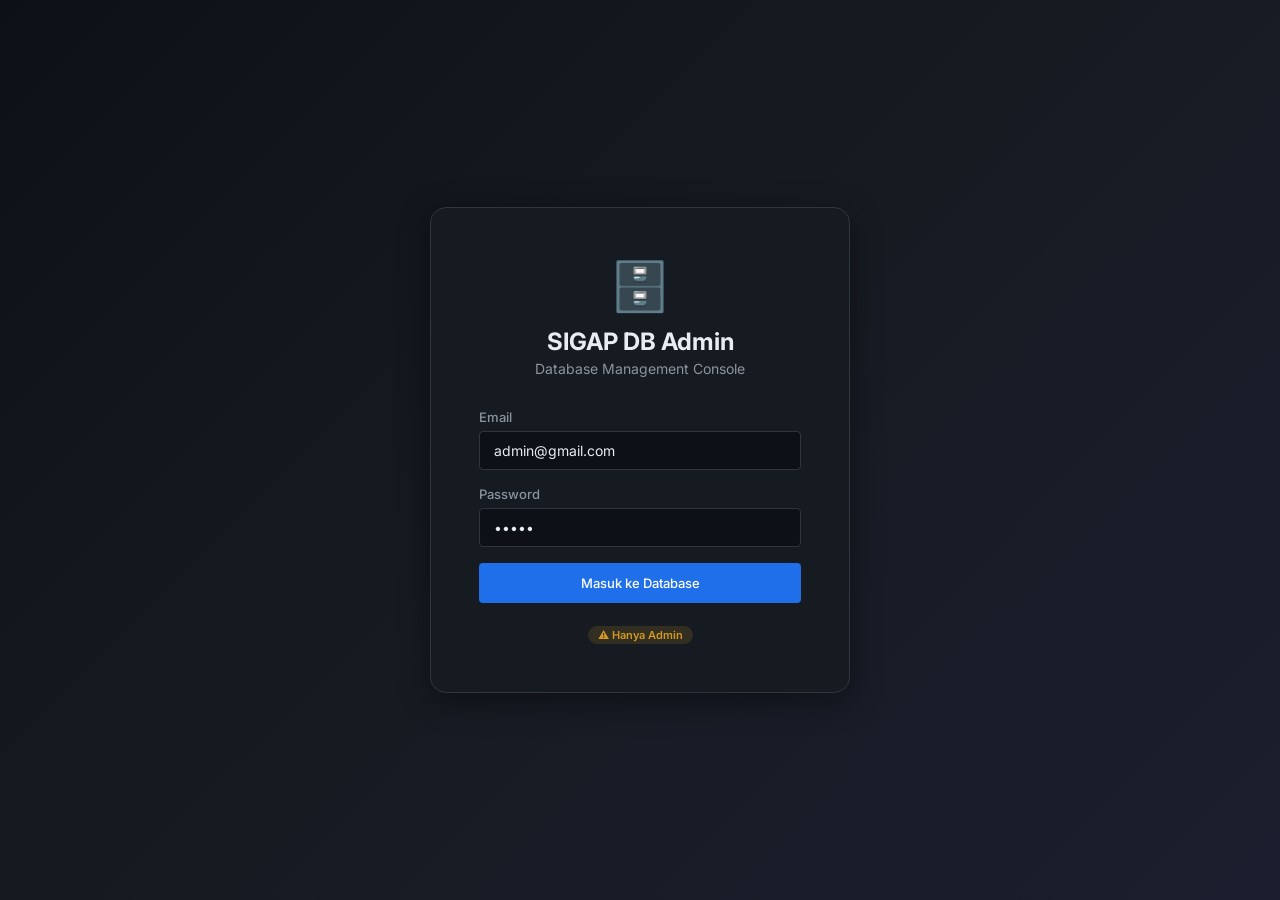
<file: db-admin/index.html>
<!DOCTYPE html>
<html lang="id">
<head>
    <meta charset="UTF-8">
    <meta name="viewport" content="width=device-width, initial-scale=1.0">
    <title>SIGAP — Database Manager</title>
    <link rel="preconnect" href="https://fonts.googleapis.com">
    <link href="https://fonts.googleapis.com/css2?family=JetBrains+Mono:wght@400;500;600&family=Inter:wght@300;400;500;600;700&display=swap" rel="stylesheet">
    <link rel="stylesheet" href="style.css">
</head>
<body>
    <!-- ═══════════ LOGIN SCREEN ═══════════ -->
    <div id="login-screen" class="login-screen">
        <div class="login-card">
            <div class="login-logo">
                <div class="logo-icon">🗄️</div>
                <h1>SIGAP DB Admin</h1>
                <p class="login-subtitle">Database Management Console</p>
            </div>
            <form id="login-form" autocomplete="off">
                <div class="form-group">
                    <label>Email</label>
                    <input type="email" id="login-email" value="admin@gmail.com" placeholder="admin@gmail.com" required>
                </div>
                <div class="form-group">
                    <label>Password</label>
                    <input type="password" id="login-password" value="admin" placeholder="••••••••" required>
                </div>
                <div id="login-error" class="login-error" style="display:none"></div>
                <button type="submit" class="btn btn-primary btn-full" id="login-btn">
                    <span>Masuk ke Database</span>
                </button>
            </form>
            <div class="login-footer">
                <span class="badge badge-warning">⚠️ Hanya Admin</span>
            </div>
        </div>
    </div>

    <!-- ═══════════ MAIN APP ═══════════ -->
    <div id="app" class="app" style="display:none">
        <!-- Top Bar -->
        <header class="topbar">
            <div class="topbar-left">
                <span class="topbar-logo">🗄️</span>
                <h1 class="topbar-title">SIGAP DB Admin</h1>
                <span class="badge badge-info" id="db-name">sigap.db</span>
            </div>
            <div class="topbar-right">
                <button class="btn btn-sm btn-ghost" onclick="App.refreshCurrentTable()">🔄 Refresh</button>
                <button class="btn btn-sm btn-ghost" onclick="App.openQueryEditor()">⚡ SQL Query</button>
                <span class="topbar-user" id="user-info"></span>
                <button class="btn btn-sm btn-danger" onclick="App.logout()">Keluar</button>
            </div>
        </header>

        <div class="main-layout">
            <!-- Sidebar: Table List -->
            <aside class="sidebar" id="sidebar">
                <div class="sidebar-header">
                    <h3>📋 Tabel</h3>
                    <button class="btn btn-xs btn-ghost" onclick="App.loadTables()" title="Refresh">🔄</button>
                </div>
                <div id="table-list" class="table-list">
                    <div class="loading-spinner">Memuat tabel...</div>
                </div>
            </aside>

            <!-- Main Content -->
            <main class="content" id="content">
                <div class="welcome-screen" id="welcome-screen">
                    <div class="welcome-icon">🗃️</div>
                    <h2>Selamat Datang di SIGAP Database Manager</h2>
                    <p>Pilih tabel di panel kiri untuk melihat dan mengelola data.</p>
                    <div class="feature-grid">
                        <div class="feature-card">
                            <span>📊</span>
                            <strong>Browse Data</strong>
                            <p>Lihat seluruh isi tabel</p>
                        </div>
                        <div class="feature-card">
                            <span>✏️</span>
                            <strong>Edit Data</strong>
                            <p>Ubah data baris per baris</p>
                        </div>
                        <div class="feature-card">
                            <span>➕</span>
                            <strong>Insert Data</strong>
                            <p>Tambah baris baru</p>
                        </div>
                        <div class="feature-card">
                            <span>⚡</span>
                            <strong>SQL Console</strong>
                            <p>Jalankan SELECT query</p>
                        </div>
                    </div>
                </div>

                <!-- Table View -->
                <div id="table-view" style="display:none">
                    <div class="table-toolbar">
                        <div class="toolbar-left">
                            <h2 id="table-title"></h2>
                            <span class="badge badge-info" id="row-count"></span>
                        </div>
                        <div class="toolbar-right">
                            <div class="search-box">
                                <input type="text" id="search-input" placeholder="Cari data..." oninput="App.debounceSearch()">
                                <span class="search-icon">🔍</span>
                            </div>
                            <button class="btn btn-sm btn-primary" onclick="App.openInsertModal()">➕ Tambah</button>
                            <button class="btn btn-sm btn-ghost" onclick="App.exportCSV()">📥 Export CSV</button>
                        </div>
                    </div>

                    <div class="table-container" id="table-container">
                        <div class="loading-spinner">Memuat data...</div>
                    </div>

                    <div class="pagination" id="pagination"></div>
                </div>

                <!-- SQL Query Editor -->
                <div id="sql-view" style="display:none">
                    <div class="sql-editor">
                        <div class="sql-header">
                            <h2>⚡ SQL Query Console</h2>
                            <div>
                                <button class="btn btn-sm btn-ghost" onclick="App.closeSqlView()">✕ Tutup</button>
                            </div>
                        </div>
                        <div class="sql-body">
                            <textarea id="sql-input" placeholder="SELECT * FROM users LIMIT 10;" spellcheck="false"></textarea>
                            <div class="sql-actions">
                                <button class="btn btn-primary" onclick="App.executeQuery()">▶ Jalankan</button>
                                <span class="sql-hint">Hanya SELECT & PRAGMA query yang diizinkan</span>
                            </div>
                        </div>
                        <div id="sql-result" class="sql-result"></div>
                    </div>
                </div>
            </main>
        </div>
    </div>

    <!-- ═══════════ MODALS ═══════════ -->
    <!-- Insert Modal -->
    <div class="modal-overlay" id="insert-modal" style="display:none">
        <div class="modal">
            <div class="modal-header">
                <h3>➕ Tambah Data Baru</h3>
                <button class="btn btn-xs btn-ghost" onclick="App.closeModal('insert-modal')">✕</button>
            </div>
            <div class="modal-body" id="insert-form-body"></div>
            <div class="modal-footer">
                <button class="btn btn-ghost" onclick="App.closeModal('insert-modal')">Batal</button>
                <button class="btn btn-primary" onclick="App.submitInsert()">💾 Simpan</button>
            </div>
        </div>
    </div>

    <!-- Edit Modal -->
    <div class="modal-overlay" id="edit-modal" style="display:none">
        <div class="modal">
            <div class="modal-header">
                <h3>✏️ Edit Data</h3>
                <button class="btn btn-xs btn-ghost" onclick="App.closeModal('edit-modal')">✕</button>
            </div>
            <div class="modal-body" id="edit-form-body"></div>
            <div class="modal-footer">
                <button class="btn btn-ghost" onclick="App.closeModal('edit-modal')">Batal</button>
                <button class="btn btn-primary" onclick="App.submitEdit()">💾 Update</button>
            </div>
        </div>
    </div>

    <!-- Delete Confirm -->
    <div class="modal-overlay" id="delete-modal" style="display:none">
        <div class="modal modal-sm">
            <div class="modal-header modal-header-danger">
                <h3>🗑️ Konfirmasi Hapus</h3>
            </div>
            <div class="modal-body">
                <p id="delete-message">Apakah Anda yakin ingin menghapus data ini?</p>
                <p class="text-muted">Tindakan ini tidak dapat dibatalkan.</p>
            </div>
            <div class="modal-footer">
                <button class="btn btn-ghost" onclick="App.closeModal('delete-modal')">Batal</button>
                <button class="btn btn-danger" onclick="App.confirmDelete()">🗑️ Hapus</button>
            </div>
        </div>
    </div>

    <!-- Toast -->
    <div id="toast-container" class="toast-container"></div>

    <script src="app.js"></script>
</body>
</html>
</file>
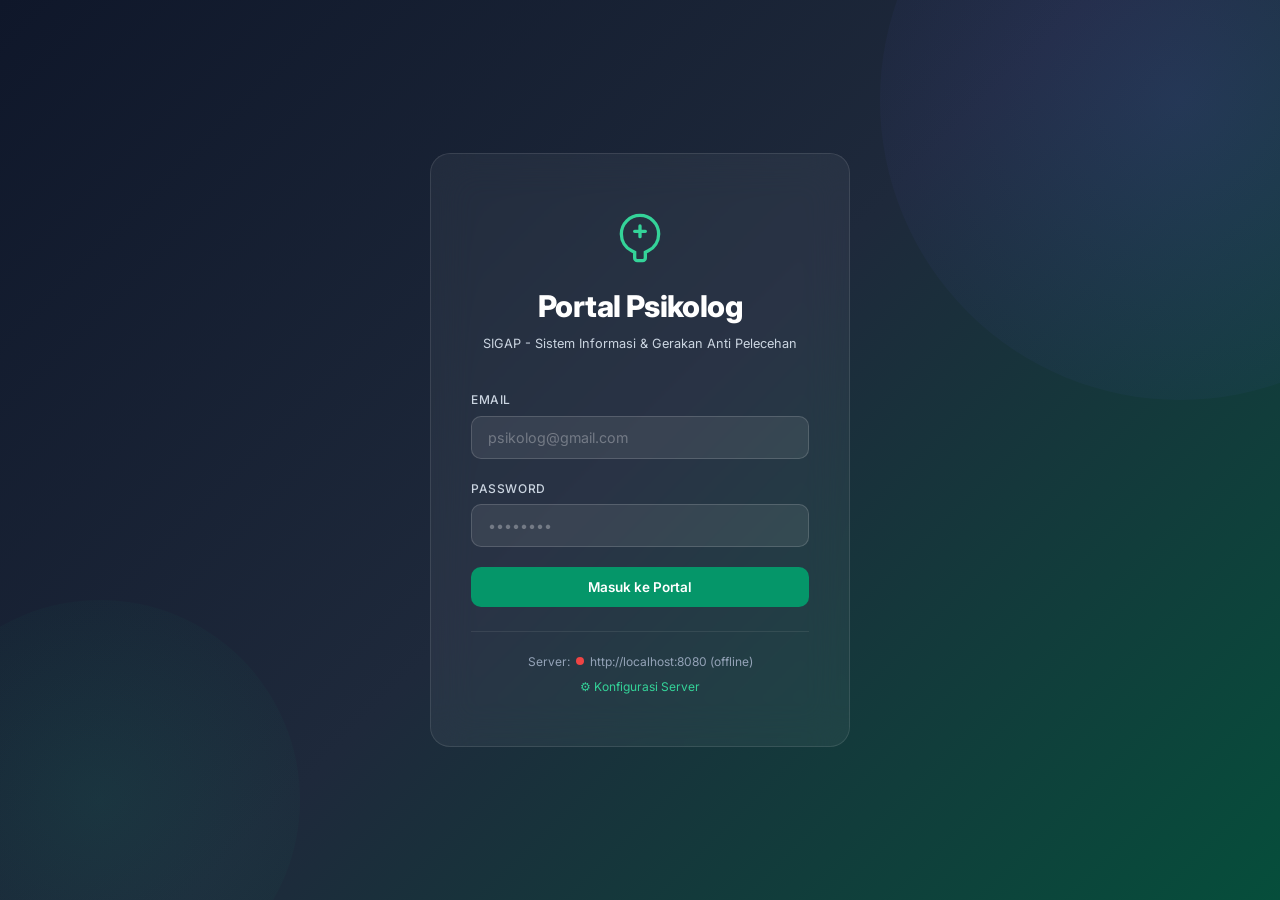
<file: psikolog-portal/index.html>
<!DOCTYPE html>
<html lang="id">
<head>
  <meta charset="UTF-8">
  <meta name="viewport" content="width=device-width, initial-scale=1.0">
  <meta name="description" content="SIGAP Psikolog Portal">
  <title>SIGAP Psikolog Portal</title>
  <link rel="preconnect" href="https://fonts.googleapis.com">
  <link rel="preconnect" href="https://fonts.gstatic.com" crossorigin>
  <link href="https://fonts.googleapis.com/css2?family=Inter:wght@300;400;500;600;700;800&family=JetBrains+Mono:wght@400;500&display=swap" rel="stylesheet">
  <link rel="stylesheet" href="css/dashboard.css">
  <style>
    /* Custom Theme for Psikolog (Teal/Emerald base instead of Indigo) */
    :root {
      --primary: #059669;
      --primary-dark: #047857;
      --primary-light: #34d399;
      --primary-bg: #ecfdf5;
    }
    .login-screen {
      background: linear-gradient(135deg, #0f172a 0%, #1e293b 50%, #064e3b 100%);
    }
  </style>
</head>
<body>
  <!-- ═══════════════════════════════════════ -->
  <!-- LOGIN SCREEN -->
  <!-- ═══════════════════════════════════════ -->
  <div id="login-screen" class="login-screen">
    <div class="login-container">
      <div class="login-brand">
        <div class="login-logo" style="color: var(--primary-light);">
          <svg viewBox="0 0 48 48" fill="none">
            <path d="M24 10c-7.7 0-14 6.3-14 14 0 5.5 3.2 10.3 7.8 12.6l2.2 1.1V42c0 1.1.9 2 2 2h4c1.1 0 2-.9 2-2v-4.3l2.2-1.1c4.6-2.3 7.8-7.1 7.8-12.6 0-7.7-6.3-14-14-14z" stroke="currentColor" stroke-width="2.5" stroke-linecap="round"/>
            <path d="M20 22h8M24 18v8" stroke="currentColor" stroke-width="2.5" stroke-linecap="round"/>
          </svg>
        </div>
        <h1>Portal Psikolog</h1>
        <p>SIGAP - Sistem Informasi &amp; Gerakan Anti Pelecehan</p>
      </div>
      <form id="login-form" class="login-form">
        <div class="form-group">
          <label for="login-email">Email</label>
          <input type="email" id="login-email" placeholder="psikolog@gmail.com" required autocomplete="email">
        </div>
        <div class="form-group">
          <label for="login-password">Password</label>
          <input type="password" id="login-password" placeholder="••••••••" required autocomplete="current-password">
        </div>
        <button type="submit" id="login-btn" class="btn-primary btn-full">
          <span class="btn-text">Masuk ke Portal</span>
          <span class="btn-loader" style="display:none;">
            <span class="spinner"></span> Memproses...
          </span>
        </button>
        <p id="login-error" class="login-error" style="display:none;"></p>
      </form>
      <div class="login-footer">
        <p>Server: <span id="server-status" class="status-dot offline"></span> <span id="server-url-display">Belum dikonfigurasi</span></p>
        <button type="button" class="btn-link" onclick="showServerConfig()">⚙ Konfigurasi Server</button>
      </div>
    </div>
  </div>

  <!-- ═══════════════════════════════════════ -->
  <!-- DASHBOARD -->
  <!-- ═══════════════════════════════════════ -->
  <div id="dashboard" class="dashboard" style="display:none;">
    <!-- SIDEBAR -->
    <aside id="sidebar" class="sidebar">
      <div class="sidebar-brand">
        <div class="brand-icon" style="color: var(--primary-light);">
          <svg viewBox="0 0 32 32" fill="none">
            <path d="M16 4c-6.6 0-12 5.4-12 12 0 4.7 2.7 8.8 6.7 10.8l1.3.6V30h8v-2.6l1.3-.6C25.3 24.8 28 20.7 28 16c0-6.6-5.4-12-12-12z" stroke="currentColor" stroke-width="2" stroke-linecap="round"/>
            <path d="M13 16h6M16 13v6" stroke="currentColor" stroke-width="2" stroke-linecap="round"/>
          </svg>
        </div>
        <span class="brand-name">Portal</span>
      </div>

      <nav class="sidebar-nav">
        <a href="#" class="nav-item active" data-page="overview" id="nav-overview">
          <svg viewBox="0 0 24 24" fill="none" stroke="currentColor" stroke-width="2"><rect x="3" y="3" width="7" height="7" rx="1"/><rect x="14" y="3" width="7" height="7" rx="1"/><rect x="3" y="14" width="7" height="7" rx="1"/><rect x="14" y="14" width="7" height="7" rx="1"/></svg>
          <span>Overview</span>
        </a>
        <a href="#" class="nav-item" data-page="schedules" id="nav-schedules">
          <svg viewBox="0 0 24 24" fill="none" stroke="currentColor" stroke-width="2"><rect x="3" y="4" width="18" height="18" rx="2" ry="2"/><line x1="16" y1="2" x2="16" y2="6"/><line x1="8" y1="2" x2="8" y2="6"/><line x1="3" y1="10" x2="21" y2="10"/></svg>
          <span>Jadwal Konsultasi</span>
          <span id="appointment-badge" class="nav-badge" style="display:none;">0</span>
        </a>
        <a href="#" class="nav-item" data-page="availability" id="nav-availability">
          <svg viewBox="0 0 24 24" fill="none" stroke="currentColor" stroke-width="2"><path d="M12 22s8-4 8-10V5l-8-3-8 3v7c0 6 8 10 8 10z"/><circle cx="12" cy="11" r="3"/></svg>
          <span>Jadwal Aktif Saya</span>
        </a>
        <a href="#" class="nav-item" data-page="unavailability" id="nav-unavailability">
          <svg viewBox="0 0 24 24" fill="none" stroke="currentColor" stroke-width="2"><rect x="3" y="4" width="18" height="18" rx="2" ry="2"/><line x1="16" y1="2" x2="16" y2="6"/><line x1="8" y1="2" x2="8" y2="6"/><line x1="3" y1="10" x2="21" y2="10"/><line x1="9" y1="15" x2="15" y2="15"/></svg>
          <span>Cuti / Libur</span>
        </a>
      </nav>

      <div class="sidebar-footer">
        <div class="user-info">
          <div class="user-avatar" id="user-avatar">P</div>
          <div class="user-details">
            <span class="user-name" id="user-name">Psikolog</span>
            <span class="user-role" id="user-role">psikolog</span>
          </div>
        </div>
        <button class="btn-logout" id="btn-logout" title="Logout">
          <svg viewBox="0 0 24 24" fill="none" stroke="currentColor" stroke-width="2"><path d="M9 21H5a2 2 0 0 1-2-2V5a2 2 0 0 1 2-2h4"/><polyline points="16 17 21 12 16 7"/><line x1="21" y1="12" x2="9" y2="12"/></svg>
        </button>
      </div>
    </aside>

    <!-- MAIN CONTENT -->
    <main class="main-content">
      <header class="topbar">
        <button class="btn-menu" id="btn-menu">
          <svg viewBox="0 0 24 24" fill="none" stroke="currentColor" stroke-width="2"><line x1="3" y1="6" x2="21" y2="6"/><line x1="3" y1="12" x2="21" y2="12"/><line x1="3" y1="18" x2="21" y2="18"/></svg>
        </button>
        <div class="topbar-title">
          <h2 id="page-title">Overview</h2>
          <span class="topbar-date" id="topbar-date"></span>
        </div>
        <div class="topbar-actions">
          <button class="btn-icon" id="btn-refresh" title="Refresh Data">
            <svg viewBox="0 0 24 24" fill="none" stroke="currentColor" stroke-width="2"><polyline points="23 4 23 10 17 10"/><path d="M20.49 15a9 9 0 1 1-2.12-9.36L23 10"/></svg>
          </button>
          <div class="server-indicator">
            <span class="pulse-dot" id="server-pulse"></span>
            <span id="server-info">Server Online</span>
          </div>
        </div>
      </header>

      <div class="page-content" id="page-content">
        <!-- Dynamically loaded -->
      </div>
    </main>
  </div>

  <!-- SERVER CONFIG MODAL -->
  <div id="server-modal" class="modal" style="display:none;">
    <div class="modal-content">
      <h3>Konfigurasi Server</h3>
      <p>Masukkan URL backend Go server:</p>
      <input type="text" id="server-url-input" placeholder="http://localhost:8080" class="input-full">
      <div class="modal-actions">
        <button class="btn-secondary" onclick="closeModal('server-modal')">Batal</button>
        <button class="btn-primary" onclick="saveServerConfig()">Simpan &amp; Tes</button>
      </div>
    </div>
  </div>

  <!-- SESSION NOTES MODAL -->
  <div id="session-note-modal" class="modal" style="display:none;">
    <div class="modal-content modal-large">
      <div class="modal-header">
        <div>
          <h3 id="session-note-modal-title">📝 Catatan Sesi (SOAP)</h3>
          <p style="font-size: 0.8rem; color: var(--text-muted); margin-top: 4px; margin-bottom: 0;">Catatan yang disimpan akan langsung dapat dilihat oleh klien di aplikasi SIGAP Mobile.</p>
        </div>
        <button class="btn-close" onclick="closeModal('session-note-modal')">&times;</button>
      </div>
      <div class="modal-body">
        <form id="session-note-form">
          <input type="hidden" id="sn-appointment-id">
          
          <div class="form-group" style="margin-bottom: 12px;">
            <label style="font-size: 0.8rem; font-weight: 600; color: #4b5563;">S - Subjective (Keluhan Pasien)</label>
            <textarea id="sn-subjective" class="input-full" rows="3" placeholder="Apa yang dirasakan atau dikatakan pasien?"></textarea>
          </div>
          
          <div class="form-group" style="margin-bottom: 12px;">
            <label style="font-size: 0.8rem; font-weight: 600; color: #4b5563;">O - Objective (Observasi Klinis)</label>
            <textarea id="sn-objective" class="input-full" rows="3" placeholder="Hasil pengamatan, bahasa tubuh, ekspresi emosi..."></textarea>
          </div>
          
          <div class="form-group" style="margin-bottom: 12px;">
            <label style="font-size: 0.8rem; font-weight: 600; color: #4b5563;">A - Assessment (Penilaian/Diagnosis Sementara)</label>
            <textarea id="sn-assessment" class="input-full" rows="3" placeholder="Analisis psikolog terhadap masalah..."></textarea>
          </div>
          
          <div class="form-group" style="margin-bottom: 12px;">
            <label style="font-size: 0.8rem; font-weight: 600; color: #4b5563;">P - Plan (Rencana Tindak Lanjut)</label>
            <textarea id="sn-plan" class="input-full" rows="3" placeholder="Tugas, terapi lanjutan, atau rujukan..."></textarea>
          </div>
          
          <div class="detail-grid">
            <div class="form-group">
              <label style="font-size: 0.8rem; font-weight: 600; color: #4b5563;">Tingkat Risiko (Risk Level)</label>
              <select id="sn-risk-level" class="input-full">
                <option value="low">Rendah (Low)</option>
                <option value="medium">Sedang (Medium)</option>
                <option value="high">Tinggi (High) - Butuh Pantauan</option>
                <option value="critical">Kritis (Critical) - Darurat</option>
              </select>
            </div>
            <div class="form-group">
              <label style="font-size: 0.8rem; font-weight: 600; color: #4b5563;">Mood Score (1-10)</label>
              <input type="number" id="sn-mood-score" class="input-full" min="1" max="10" placeholder="Skor 1-10">
            </div>
          </div>
          
          <div class="form-group" style="margin-top: 12px; display: flex; align-items: center; gap: 8px;">
            <input type="checkbox" id="sn-followup" style="width: 18px; height: 18px;">
            <label for="sn-followup" style="font-size: 0.9rem; color: #374151;">Perlu sesi lanjutan (Follow-up)</label>
          </div>
        </form>
      </div>
      <div class="modal-footer">
        <button class="btn-secondary" onclick="closeModal('session-note-modal')">Batal</button>
        <button class="btn-primary" id="sn-save-btn" onclick="saveSessionNote()">
          <span id="sn-save-text">✅ Simpan &amp; Kirim ke Klien</span>
          <span id="sn-save-loader" style="display:none;">⏳ Mengirim...</span>
        </button>
      </div>
    </div>
  </div>

  <script src="js/api.js"></script>
  <script src="js/pages.js"></script>
  <script src="js/app.js"></script>
</body>
</html>
</file>
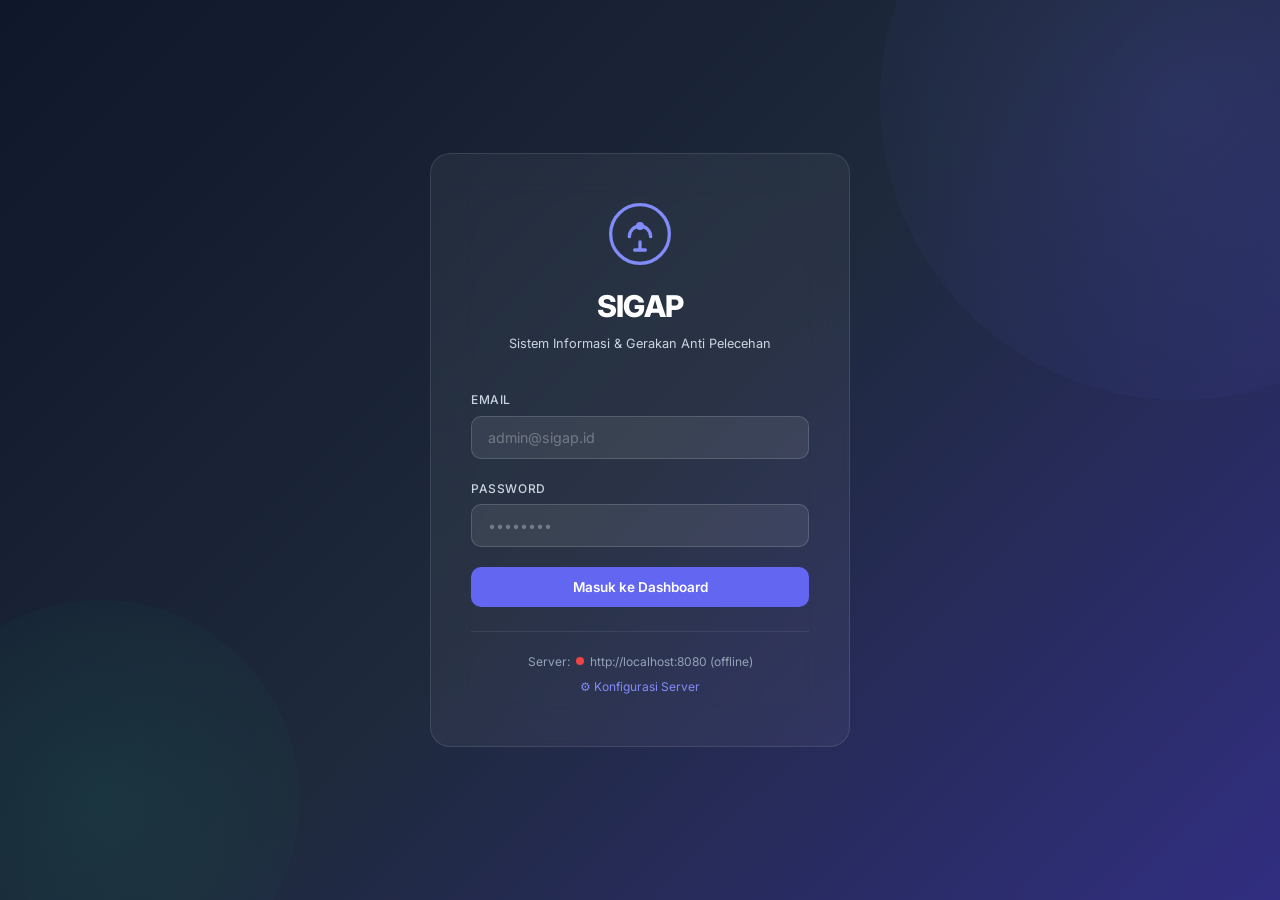
<file: web-dashboard/index.html>
<!DOCTYPE html>
<html lang="id">
<head>
  <meta charset="UTF-8">
  <meta name="viewport" content="width=device-width, initial-scale=1.0">
  <meta name="description" content="SIGAP Dashboard - Sistem Informasi dan Gerakan Anti Pelecehan Seksual">
  <title>SIGAP Dashboard</title>
  <link rel="preconnect" href="https://fonts.googleapis.com">
  <link rel="preconnect" href="https://fonts.gstatic.com" crossorigin>
  <link href="https://fonts.googleapis.com/css2?family=Inter:wght@300;400;500;600;700;800&family=JetBrains+Mono:wght@400;500&display=swap" rel="stylesheet">
  <link rel="stylesheet" href="css/dashboard.css">
</head>
<body>
  <!-- ═══════════════════════════════════════ -->
  <!-- LOGIN SCREEN -->
  <!-- ═══════════════════════════════════════ -->
  <div id="login-screen" class="login-screen">
    <div class="login-container">
      <div class="login-brand">
        <div class="login-logo">
          <svg viewBox="0 0 48 48" fill="none">
            <circle cx="24" cy="24" r="22" stroke="currentColor" stroke-width="2.5"/>
            <path d="M16 26c0-4.4 3.6-8 8-8s8 3.6 8 8" stroke="currentColor" stroke-width="2.5" stroke-linecap="round"/>
            <circle cx="24" cy="18" r="3" fill="currentColor"/>
            <path d="M24 30v6M20 36h8" stroke="currentColor" stroke-width="2.5" stroke-linecap="round"/>
          </svg>
        </div>
        <h1>SIGAP</h1>
        <p>Sistem Informasi &amp; Gerakan Anti Pelecehan</p>
      </div>
      <form id="login-form" class="login-form">
        <div class="form-group">
          <label for="login-email">Email</label>
          <input type="email" id="login-email" placeholder="admin@sigap.id" required autocomplete="email">
        </div>
        <div class="form-group">
          <label for="login-password">Password</label>
          <input type="password" id="login-password" placeholder="••••••••" required autocomplete="current-password">
        </div>
        <button type="submit" id="login-btn" class="btn-primary btn-full">
          <span class="btn-text">Masuk ke Dashboard</span>
          <span class="btn-loader" style="display:none;">
            <span class="spinner"></span> Memproses...
          </span>
        </button>
        <p id="login-error" class="login-error" style="display:none;"></p>
      </form>
      <div class="login-footer">
        <p>Server: <span id="server-status" class="status-dot offline"></span> <span id="server-url-display">Belum dikonfigurasi</span></p>
        <button type="button" class="btn-link" onclick="showServerConfig()">⚙ Konfigurasi Server</button>
      </div>
    </div>
  </div>

  <!-- ═══════════════════════════════════════ -->
  <!-- DASHBOARD -->
  <!-- ═══════════════════════════════════════ -->
  <div id="dashboard" class="dashboard" style="display:none;">
    <!-- SIDEBAR -->
    <aside id="sidebar" class="sidebar">
      <div class="sidebar-brand">
        <div class="brand-icon">
          <svg viewBox="0 0 32 32" fill="none">
            <circle cx="16" cy="16" r="14" stroke="currentColor" stroke-width="2"/>
            <circle cx="16" cy="12" r="2.5" fill="currentColor"/>
            <path d="M12 18c0-2.2 1.8-4 4-4s4 1.8 4 4" stroke="currentColor" stroke-width="2" stroke-linecap="round"/>
          </svg>
        </div>
        <span class="brand-name">SIGAP</span>
      </div>

      <nav class="sidebar-nav">
        <a href="#" class="nav-item active" data-page="overview" id="nav-overview">
          <svg viewBox="0 0 24 24" fill="none" stroke="currentColor" stroke-width="2"><rect x="3" y="3" width="7" height="7" rx="1"/><rect x="14" y="3" width="7" height="7" rx="1"/><rect x="3" y="14" width="7" height="7" rx="1"/><rect x="14" y="14" width="7" height="7" rx="1"/></svg>
          <span>Overview</span>
        </a>
        <a href="#" class="nav-item" data-page="users" id="nav-users">
          <svg viewBox="0 0 24 24" fill="none" stroke="currentColor" stroke-width="2"><path d="M17 21v-2a4 4 0 0 0-4-4H5a4 4 0 0 0-4 4v2"/><circle cx="9" cy="7" r="4"/><path d="M23 21v-2a4 4 0 0 0-3-3.87"/><path d="M16 3.13a4 4 0 0 1 0 7.75"/></svg>
          <span>Pengguna</span>
        </a>
        <a href="#" class="nav-item" data-page="reports" id="nav-reports">
          <svg viewBox="0 0 24 24" fill="none" stroke="currentColor" stroke-width="2"><path d="M14 2H6a2 2 0 0 0-2 2v16a2 2 0 0 0 2 2h12a2 2 0 0 0 2-2V8z"/><polyline points="14 2 14 8 20 8"/><line x1="16" y1="13" x2="8" y2="13"/><line x1="16" y1="17" x2="8" y2="17"/></svg>
          <span>Laporan</span>
          <span id="report-badge" class="nav-badge" style="display:none;">0</span>
        </a>
        <a href="#" class="nav-item" data-page="emergency" id="nav-emergency">
          <svg viewBox="0 0 24 24" fill="none" stroke="currentColor" stroke-width="2"><polygon points="12 2 15.09 8.26 22 9.27 17 14.14 18.18 21.02 12 17.77 5.82 21.02 7 14.14 2 9.27 8.91 8.26 12 2"/></svg>
          <span>Darurat</span>
          <span id="emergency-badge" class="nav-badge urgent" style="display:none;">0</span>
        </a>
        <a href="#" class="nav-item" data-page="appointments" id="nav-appointments">
          <svg viewBox="0 0 24 24" fill="none" stroke="currentColor" stroke-width="2"><rect x="3" y="4" width="18" height="18" rx="2" ry="2"/><line x1="16" y1="2" x2="16" y2="6"/><line x1="8" y1="2" x2="8" y2="6"/><line x1="3" y1="10" x2="21" y2="10"/></svg>
          <span>Janji Temu</span>
          <span id="appointment-badge" class="nav-badge" style="display:none;">0</span>
        </a>
        <a href="#" class="nav-item" data-page="pantau" id="nav-pantau">
          <svg viewBox="0 0 24 24" fill="none" stroke="currentColor" stroke-width="2"><circle cx="12" cy="12" r="10"/><polyline points="12 6 12 12 16 14"/></svg>
          <span>Pantauan</span>
        </a>
        <a href="#" class="nav-item" data-page="database" id="nav-database">
          <svg viewBox="0 0 24 24" fill="none" stroke="currentColor" stroke-width="2"><ellipse cx="12" cy="5" rx="9" ry="3"/><path d="M21 12c0 1.66-4 3-9 3s-9-1.34-9-3"/><path d="M3 5v14c0 1.66 4 3 9 3s9-1.34 9-3V5"/></svg>
          <span>Database</span>
        </a>
      </nav>

      <div class="sidebar-footer">
        <div class="user-info">
          <div class="user-avatar" id="user-avatar">A</div>
          <div class="user-details">
            <span class="user-name" id="user-name">Admin</span>
            <span class="user-role" id="user-role">Administrator</span>
          </div>
        </div>
        <button class="btn-logout" id="btn-logout" title="Logout">
          <svg viewBox="0 0 24 24" fill="none" stroke="currentColor" stroke-width="2"><path d="M9 21H5a2 2 0 0 1-2-2V5a2 2 0 0 1 2-2h4"/><polyline points="16 17 21 12 16 7"/><line x1="21" y1="12" x2="9" y2="12"/></svg>
        </button>
      </div>
    </aside>

    <!-- MAIN CONTENT -->
    <main class="main-content">
      <!-- TOPBAR -->
      <header class="topbar">
        <button class="btn-menu" id="btn-menu">
          <svg viewBox="0 0 24 24" fill="none" stroke="currentColor" stroke-width="2"><line x1="3" y1="6" x2="21" y2="6"/><line x1="3" y1="12" x2="21" y2="12"/><line x1="3" y1="18" x2="21" y2="18"/></svg>
        </button>
        <div class="topbar-title">
          <h2 id="page-title">Overview</h2>
          <span class="topbar-date" id="topbar-date"></span>
        </div>
        <div class="topbar-actions">
          <button class="btn-icon" id="btn-refresh" title="Refresh Data">
            <svg viewBox="0 0 24 24" fill="none" stroke="currentColor" stroke-width="2"><polyline points="23 4 23 10 17 10"/><path d="M20.49 15a9 9 0 1 1-2.12-9.36L23 10"/></svg>
          </button>
          <div class="server-indicator">
            <span class="pulse-dot" id="server-pulse"></span>
            <span id="server-info">Server Online</span>
          </div>
        </div>
      </header>

      <!-- SOS ALERT BAR — Muncul otomatis saat ada SOS aktif -->
      <div id="sos-alert-bar" style="display:none; background:linear-gradient(90deg,#dc2626,#b91c1c); color:white; padding:12px 24px; display:none; align-items:center; gap:16px; position:sticky; top:0; z-index:100; box-shadow:0 4px 20px rgba(220,38,38,0.4);">
        <span style="font-size:1.4rem; animation:pulse 1s infinite;">🚨</span>
        <div style="flex:1;">
          <strong id="sos-alert-text" style="font-size:0.95rem;">SOS Aktif!</strong>
          <div id="sos-alert-sub" style="font-size:0.8rem; opacity:0.85; margin-top:2px;"></div>
        </div>
        <button onclick="navigateTo('emergency')" style="background:white;color:#dc2626;border:none;border-radius:8px;padding:8px 18px;font-weight:700;cursor:pointer;font-size:0.85rem;">Lihat Darurat</button>
        <button onclick="document.getElementById('sos-alert-bar').style.display='none'" style="background:rgba(255,255,255,0.2);color:white;border:none;border-radius:8px;padding:8px 12px;cursor:pointer;font-size:1rem;">✕</button>
      </div>

      <!-- PAGE CONTENT -->
      <div class="page-content" id="page-content">
        <!-- Dynamically loaded -->
      </div>
    </main>
  </div>

  <!-- SERVER CONFIG MODAL -->
  <div id="server-modal" class="modal" style="display:none;">
    <div class="modal-content">
      <h3>Konfigurasi Server</h3>
      <p>Masukkan URL backend Go server:</p>
      <input type="text" id="server-url-input" placeholder="http://localhost:8080" class="input-full">
      <div class="modal-actions">
        <button class="btn-secondary" onclick="closeModal('server-modal')">Batal</button>
        <button class="btn-primary" onclick="saveServerConfig()">Simpan &amp; Tes</button>
      </div>
    </div>
  </div>

  <!-- DETAIL MODAL (laporan) -->
  <div id="detail-modal" class="modal" style="display:none;">
    <div class="modal-content modal-large">
      <div class="modal-header">
        <h3 id="detail-modal-title">Detail</h3>
        <button class="btn-close" onclick="closeModal('detail-modal')">&times;</button>
      </div>
      <div id="detail-modal-body" class="modal-body"></div>
      <div id="detail-modal-footer" class="modal-footer"></div>
    </div>
  </div>

  <!-- SCHEDULE APPOINTMENT MODAL —— Admin pilih psikolog -->
  <div id="schedule-modal" class="modal" style="display:none;">
    <div class="modal-content" style="max-width:520px;width:95%;">
      <div class="modal-header" style="background:linear-gradient(135deg,#2563eb,#1d4ed8);color:white;border-radius:12px 12px 0 0;padding:20px 24px;">
        <div>
          <h3 style="color:white;margin:0;font-size:1.05rem;">📅 Jadwalkan Konsultasi</h3>
          <div id="sched-report-info" style="font-size:0.78rem;opacity:0.85;margin-top:4px;"></div>
        </div>
        <button class="btn-close" onclick="closeModal('schedule-modal')" style="color:white;font-size:1.5rem;background:rgba(255,255,255,0.2);border:none;border-radius:8px;width:36px;height:36px;cursor:pointer;">&times;</button>
      </div>
      <div class="modal-body">
        <!-- Step 1: Pilih Psikolog -->
        <div id="sched-step1">
          <label style="font-weight:600;font-size:0.85rem;color:#374151;display:block;margin-bottom:8px;">Pilih Psikolog</label>
          <select id="sched-psikolog-select" class="input-full" onchange="onPsikologSelected(this.value)" style="margin-bottom:12px;">
            <option value="">-- Memuat daftar psikolog... --</option>
          </select>
          <div id="sched-psikolog-schedules" style="margin-top:4px;"></div>
        </div>
        <div id="sched-loading" style="text-align:center;padding:20px;color:#888;display:none;">⏳ Memproses...</div>
        <div id="sched-error" style="color:#dc2626;font-size:0.85rem;margin-top:8px;display:none;"></div>
      </div>
      <div class="modal-footer" style="display:flex;gap:8px;justify-content:flex-end;">
        <button class="btn-secondary" onclick="closeModal('schedule-modal')">Batal</button>
        <button id="sched-submit-btn" class="btn-primary" onclick="submitScheduleAppointment()" disabled>📅 Jadwalkan Sekarang</button>
      </div>
    </div>
  </div>

  <!-- EMERGENCY MONITOR MODAL — Modal khusus pemantauan SOS real-time -->
  <div id="emergency-monitor-modal" class="modal" style="display:none;">
    <div class="modal-content" style="max-width:720px;width:95%;">
      <div class="modal-header" style="background:linear-gradient(135deg,#dc2626,#b91c1c);color:white;border-radius:12px 12px 0 0;padding:20px 24px;">
        <div>
          <h3 id="em-title" style="color:white;margin:0;font-size:1.1rem;">🚨 Monitor Insiden Darurat</h3>
          <div id="em-incident-id" style="font-size:0.75rem;opacity:0.8;margin-top:4px;font-family:monospace;"></div>
        </div>
        <button class="btn-close" onclick="closeEmergencyMonitor()" style="color:white;font-size:1.5rem;background:rgba(255,255,255,0.2);border:none;border-radius:8px;width:36px;height:36px;cursor:pointer;">&times;</button>
      </div>
      <div class="modal-body" style="padding:0;">

        <!-- Info Korban -->
        <div style="padding:16px 24px;border-bottom:1px solid #f0f0f0;background:#fff7f7;">
          <div style="display:grid;grid-template-columns:1fr 1fr;gap:12px;">
            <div>
              <div style="font-size:0.7rem;color:#888;text-transform:uppercase;font-weight:700;letter-spacing:0.06em;">Korban</div>
              <div id="em-korban-nama" style="font-weight:700;font-size:1rem;margin-top:2px;"></div>
              <div id="em-korban-hp" style="font-size:0.85rem;color:#555;"></div>
            </div>
            <div>
              <div style="font-size:0.7rem;color:#888;text-transform:uppercase;font-weight:700;letter-spacing:0.06em;">Status &amp; Durasi</div>
              <div id="em-status-dur" style="margin-top:2px;"></div>
              <a id="em-maps-link" href="#" target="_blank" style="font-size:0.8rem;color:#2563eb;display:inline-flex;align-items:center;gap:4px;margin-top:4px;text-decoration:none;">📍 Buka Google Maps</a>
            </div>
          </div>
        </div>

        <!-- Responders -->
        <div style="padding:16px 24px;border-bottom:1px solid #f0f0f0;">
          <div style="font-size:0.8rem;font-weight:700;color:#374151;margin-bottom:10px;">🏃 Daftar Responder</div>
          <div id="em-responders-list" style="font-size:0.85rem;color:#555;">Memuat...</div>
        </div>

        <!-- Audio Real-time Stream -->
        <div style="padding:16px 24px;background:#fff;">
          <div style="display:flex;align-items:center;justify-content:space-between;margin-bottom:12px;border-bottom:2px solid #f0fdf4;padding-bottom:10px;">
            <div style="font-size:0.9rem;font-weight:700;color:#16a34a;display:flex;align-items:center;gap:6px;">
              <span class="pulse-dot" style="background:#16a34a;display:inline-block;width:10px;height:10px;border-radius:50%;"></span>
              Audio Real-Time
            </div>
            <div style="display:flex;gap:8px;align-items:center;">
              <span id="em-audio-indicator" style="font-size:0.8rem;color:#888;font-weight:600;">⏸ Menunggu...</span>
              <button id="em-audio-toggle" onclick="toggleEmergencyAudio()" style="background:#16a34a;color:white;border:none;border-radius:8px;padding:8px 16px;font-size:0.85rem;font-weight:600;cursor:pointer;box-shadow:0 2px 4px rgba(22,163,74,0.3);">▶ Dengarkan Real-Time</button>
            </div>
          </div>
          <!-- Hidden audio player for live stream -->
          <audio id="em-audio-player" style="display:none;" controls></audio>
          <div id="em-audio-status" style="font-size:0.8rem;color:#888;text-align:center;margin-bottom:16px;"></div>

          <!-- Audio Tersimpan -->
          <div style="font-size:0.85rem;font-weight:700;color:#374151;margin-bottom:10px;margin-top:10px;">📁 Audio yang Tersimpan</div>
          <div id="em-audio-list" style="max-height:180px;overflow-y:auto;display:flex;flex-direction:column;gap:8px;background:#f9fafb;padding:12px;border-radius:8px;border:1px solid #e5e7eb;">
            <div style="color:#aaa;font-size:0.8rem;text-align:center;padding:12px;">Belum ada rekaman tersimpan.</div>
          </div>
        </div>
      </div>
      <div class="modal-footer" style="display:flex;gap:8px;justify-content:flex-end;">
        <button onclick="refreshEmergencyMonitor()" style="background:#f3f4f6;color:#374151;border:none;border-radius:8px;padding:8px 18px;font-weight:600;cursor:pointer;">🔄 Refresh</button>
        <button id="em-resolve-btn" style="background:#dc2626;color:white;border:none;border-radius:8px;padding:8px 18px;font-weight:600;cursor:pointer;">✅ Selesaikan Insiden</button>
      </div>
    </div>
  </div>

  <script src="js/api.js"></script>
  <script src="js/pages.js"></script>
  <script src="js/app.js"></script>
</body>
</html>
</file>
<file: db-admin/style.css>
/* ════════════════════════════════════════════════════════════
   SIGAP DB Admin — CSS Design System
   ════════════════════════════════════════════════════════════ */

:root {
    --bg-dark: #0d1117;
    --bg-surface: #161b22;
    --bg-elevated: #1c2333;
    --bg-hover: #21283b;
    --border: #30363d;
    --border-light: #3d444d;
    --text-primary: #e6edf3;
    --text-secondary: #8b949e;
    --text-muted: #6e7681;
    --accent: #58a6ff;
    --accent-dim: #1f6feb;
    --green: #3fb950;
    --green-dim: #238636;
    --red: #f85149;
    --red-dim: #da3633;
    --yellow: #d29922;
    --purple: #bc8cff;
    --orange: #f0883e;
    --font-sans: 'Inter', -apple-system, sans-serif;
    --font-mono: 'JetBrains Mono', 'Consolas', monospace;
    --radius: 8px;
    --radius-sm: 4px;
    --shadow: 0 8px 32px rgba(0,0,0,0.4);
}

* { margin: 0; padding: 0; box-sizing: border-box; }

body {
    font-family: var(--font-sans);
    background: var(--bg-dark);
    color: var(--text-primary);
    min-height: 100vh;
    overflow: hidden;
}

/* ═══ LOGIN ═══ */
.login-screen {
    display: flex;
    align-items: center;
    justify-content: center;
    min-height: 100vh;
    background: linear-gradient(135deg, #0d1117 0%, #161b22 50%, #1a1e2e 100%);
}

.login-card {
    background: var(--bg-surface);
    border: 1px solid var(--border);
    border-radius: 16px;
    padding: 48px;
    width: 420px;
    box-shadow: var(--shadow);
}

.login-logo {
    text-align: center;
    margin-bottom: 32px;
}

.logo-icon {
    font-size: 48px;
    margin-bottom: 12px;
}

.login-logo h1 {
    font-size: 24px;
    font-weight: 700;
    color: var(--text-primary);
}

.login-subtitle {
    color: var(--text-secondary);
    font-size: 14px;
    margin-top: 4px;
}

.form-group {
    margin-bottom: 16px;
}

.form-group label {
    display: block;
    font-size: 13px;
    font-weight: 500;
    color: var(--text-secondary);
    margin-bottom: 6px;
}

.form-group input, .form-group textarea, .form-group select {
    width: 100%;
    padding: 10px 14px;
    background: var(--bg-dark);
    border: 1px solid var(--border);
    border-radius: var(--radius-sm);
    color: var(--text-primary);
    font-family: var(--font-sans);
    font-size: 14px;
    transition: border-color 0.2s;
}

.form-group input:focus, .form-group textarea:focus {
    outline: none;
    border-color: var(--accent);
    box-shadow: 0 0 0 3px rgba(88,166,255,0.15);
}

.login-error {
    background: rgba(248,81,73,0.1);
    border: 1px solid var(--red-dim);
    color: var(--red);
    padding: 10px 14px;
    border-radius: var(--radius-sm);
    font-size: 13px;
    margin-bottom: 16px;
}

.login-footer {
    text-align: center;
    margin-top: 20px;
}

/* ═══ BUTTONS ═══ */
.btn {
    display: inline-flex;
    align-items: center;
    gap: 6px;
    padding: 8px 16px;
    border: none;
    border-radius: var(--radius-sm);
    font-family: var(--font-sans);
    font-size: 13px;
    font-weight: 500;
    cursor: pointer;
    transition: all 0.2s;
    white-space: nowrap;
}

.btn-primary {
    background: var(--accent-dim);
    color: #fff;
}
.btn-primary:hover { background: var(--accent); }

.btn-danger {
    background: var(--red-dim);
    color: #fff;
}
.btn-danger:hover { background: var(--red); }

.btn-ghost {
    background: transparent;
    color: var(--text-secondary);
    border: 1px solid var(--border);
}
.btn-ghost:hover { background: var(--bg-hover); color: var(--text-primary); }

.btn-full { width: 100%; justify-content: center; padding: 12px; }
.btn-sm { padding: 5px 10px; font-size: 12px; }
.btn-xs { padding: 3px 8px; font-size: 11px; }

/* ═══ BADGES ═══ */
.badge {
    display: inline-flex;
    align-items: center;
    padding: 2px 10px;
    border-radius: 12px;
    font-size: 11px;
    font-weight: 600;
}

.badge-info { background: rgba(88,166,255,0.15); color: var(--accent); }
.badge-success { background: rgba(63,185,80,0.15); color: var(--green); }
.badge-warning { background: rgba(210,153,34,0.15); color: var(--yellow); }
.badge-danger { background: rgba(248,81,73,0.15); color: var(--red); }
.badge-purple { background: rgba(188,140,255,0.15); color: var(--purple); }

/* ═══ TOPBAR ═══ */
.topbar {
    display: flex;
    align-items: center;
    justify-content: space-between;
    padding: 0 20px;
    height: 52px;
    background: var(--bg-surface);
    border-bottom: 1px solid var(--border);
}

.topbar-left {
    display: flex;
    align-items: center;
    gap: 12px;
}

.topbar-logo { font-size: 22px; }

.topbar-title {
    font-size: 16px;
    font-weight: 700;
    letter-spacing: -0.3px;
}

.topbar-right {
    display: flex;
    align-items: center;
    gap: 8px;
}

.topbar-user {
    color: var(--text-secondary);
    font-size: 13px;
    padding: 0 8px;
}

/* ═══ MAIN LAYOUT ═══ */
.main-layout {
    display: flex;
    height: calc(100vh - 52px);
}

/* ═══ SIDEBAR ═══ */
.sidebar {
    width: 260px;
    min-width: 260px;
    background: var(--bg-surface);
    border-right: 1px solid var(--border);
    overflow-y: auto;
}

.sidebar-header {
    display: flex;
    align-items: center;
    justify-content: space-between;
    padding: 16px 16px 8px;
}

.sidebar-header h3 {
    font-size: 13px;
    font-weight: 600;
    color: var(--text-secondary);
    text-transform: uppercase;
    letter-spacing: 0.5px;
}

.table-list { padding: 0 8px 16px; }

.table-item {
    display: flex;
    align-items: center;
    justify-content: space-between;
    padding: 10px 12px;
    border-radius: var(--radius-sm);
    cursor: pointer;
    transition: all 0.15s;
    margin-bottom: 2px;
}

.table-item:hover { background: var(--bg-hover); }

.table-item.active {
    background: rgba(88,166,255,0.12);
    color: var(--accent);
}

.table-item-name {
    font-size: 13px;
    font-weight: 500;
    font-family: var(--font-mono);
}

.table-item-count {
    font-size: 11px;
    background: var(--bg-dark);
    padding: 2px 8px;
    border-radius: 10px;
    color: var(--text-muted);
}

.table-item.active .table-item-count {
    background: rgba(88,166,255,0.2);
    color: var(--accent);
}

/* ═══ CONTENT ═══ */
.content {
    flex: 1;
    overflow: auto;
    padding: 24px;
}

/* ═══ WELCOME ═══ */
.welcome-screen {
    display: flex;
    flex-direction: column;
    align-items: center;
    justify-content: center;
    height: 100%;
    text-align: center;
}

.welcome-icon { font-size: 64px; margin-bottom: 16px; }

.welcome-screen h2 {
    font-size: 22px;
    font-weight: 600;
    margin-bottom: 8px;
}

.welcome-screen > p {
    color: var(--text-secondary);
    margin-bottom: 32px;
}

.feature-grid {
    display: grid;
    grid-template-columns: repeat(4, 1fr);
    gap: 16px;
    max-width: 600px;
}

.feature-card {
    background: var(--bg-surface);
    border: 1px solid var(--border);
    border-radius: var(--radius);
    padding: 20px 16px;
    text-align: center;
}

.feature-card span { font-size: 28px; display: block; margin-bottom: 8px; }
.feature-card strong { font-size: 13px; display: block; margin-bottom: 4px; }
.feature-card p { font-size: 11px; color: var(--text-muted); }

/* ═══ TABLE TOOLBAR ═══ */
.table-toolbar {
    display: flex;
    align-items: center;
    justify-content: space-between;
    margin-bottom: 16px;
    flex-wrap: wrap;
    gap: 12px;
}

.toolbar-left {
    display: flex;
    align-items: center;
    gap: 12px;
}

.toolbar-left h2 {
    font-size: 18px;
    font-weight: 600;
    font-family: var(--font-mono);
}

.toolbar-right {
    display: flex;
    align-items: center;
    gap: 8px;
}

.search-box {
    position: relative;
}

.search-box input {
    padding: 6px 12px 6px 30px;
    background: var(--bg-dark);
    border: 1px solid var(--border);
    border-radius: var(--radius-sm);
    color: var(--text-primary);
    font-size: 13px;
    width: 220px;
}

.search-box input:focus { outline: none; border-color: var(--accent); }
.search-icon { position: absolute; left: 8px; top: 50%; transform: translateY(-50%); font-size: 13px; }

/* ═══ DATA TABLE ═══ */
.table-container {
    overflow: auto;
    border: 1px solid var(--border);
    border-radius: var(--radius);
    max-height: calc(100vh - 220px);
}

.data-table {
    width: 100%;
    border-collapse: collapse;
    font-size: 13px;
}

.data-table thead {
    position: sticky;
    top: 0;
    z-index: 10;
}

.data-table th {
    background: var(--bg-elevated);
    padding: 10px 14px;
    text-align: left;
    font-weight: 600;
    font-size: 12px;
    color: var(--text-secondary);
    text-transform: uppercase;
    letter-spacing: 0.3px;
    border-bottom: 1px solid var(--border);
    white-space: nowrap;
}

.data-table td {
    padding: 8px 14px;
    border-bottom: 1px solid var(--border);
    font-family: var(--font-mono);
    font-size: 12px;
    max-width: 300px;
    overflow: hidden;
    text-overflow: ellipsis;
    white-space: nowrap;
}

.data-table tr:hover td {
    background: var(--bg-hover);
}

.data-table td.cell-null {
    color: var(--text-muted);
    font-style: italic;
}

.data-table td.cell-number {
    color: var(--purple);
}

.data-table td.cell-id {
    color: var(--yellow);
    font-weight: 600;
}

.data-table .row-actions {
    display: flex;
    gap: 4px;
    white-space: nowrap;
}

.data-table .row-actions .btn {
    padding: 3px 8px;
    font-size: 11px;
}

/* ═══ PAGINATION ═══ */
.pagination {
    display: flex;
    align-items: center;
    justify-content: center;
    gap: 8px;
    margin-top: 16px;
}

.pagination .btn.active {
    background: var(--accent-dim);
    color: #fff;
}

/* ═══ SQL EDITOR ═══ */
.sql-editor {
    background: var(--bg-surface);
    border: 1px solid var(--border);
    border-radius: var(--radius);
    overflow: hidden;
}

.sql-header {
    display: flex;
    align-items: center;
    justify-content: space-between;
    padding: 12px 16px;
    border-bottom: 1px solid var(--border);
}

.sql-header h2 { font-size: 16px; }

.sql-body { padding: 16px; }

#sql-input {
    width: 100%;
    min-height: 120px;
    background: var(--bg-dark);
    border: 1px solid var(--border);
    border-radius: var(--radius-sm);
    color: var(--green);
    font-family: var(--font-mono);
    font-size: 14px;
    padding: 14px;
    resize: vertical;
}

#sql-input:focus { outline: none; border-color: var(--accent); }

.sql-actions {
    display: flex;
    align-items: center;
    gap: 12px;
    margin-top: 12px;
}

.sql-hint { color: var(--text-muted); font-size: 12px; }

.sql-result {
    padding: 16px;
    border-top: 1px solid var(--border);
    max-height: 400px;
    overflow: auto;
}

/* ═══ MODALS ═══ */
.modal-overlay {
    position: fixed;
    inset: 0;
    background: rgba(0,0,0,0.65);
    display: flex;
    align-items: center;
    justify-content: center;
    z-index: 1000;
    backdrop-filter: blur(4px);
}

.modal {
    background: var(--bg-surface);
    border: 1px solid var(--border);
    border-radius: var(--radius);
    width: 500px;
    max-height: 80vh;
    box-shadow: var(--shadow);
    display: flex;
    flex-direction: column;
}

.modal-sm { width: 400px; }

.modal-header {
    display: flex;
    align-items: center;
    justify-content: space-between;
    padding: 16px 20px;
    border-bottom: 1px solid var(--border);
}

.modal-header h3 { font-size: 16px; }

.modal-header-danger {
    background: rgba(248,81,73,0.08);
    border-bottom-color: var(--red-dim);
}

.modal-body {
    padding: 20px;
    overflow-y: auto;
    flex: 1;
}

.modal-footer {
    display: flex;
    justify-content: flex-end;
    gap: 8px;
    padding: 12px 20px;
    border-top: 1px solid var(--border);
}

.text-muted { color: var(--text-muted); font-size: 13px; }

/* ═══ TOAST ═══ */
.toast-container {
    position: fixed;
    bottom: 20px;
    right: 20px;
    z-index: 2000;
    display: flex;
    flex-direction: column;
    gap: 8px;
}

.toast {
    padding: 12px 20px;
    border-radius: var(--radius-sm);
    font-size: 13px;
    font-weight: 500;
    animation: slideIn 0.3s ease;
    min-width: 250px;
    box-shadow: var(--shadow);
}

.toast-success { background: var(--green-dim); color: #fff; }
.toast-error { background: var(--red-dim); color: #fff; }
.toast-info { background: var(--accent-dim); color: #fff; }

@keyframes slideIn {
    from { transform: translateX(100%); opacity: 0; }
    to { transform: translateX(0); opacity: 1; }
}

/* ═══ LOADING ═══ */
.loading-spinner {
    text-align: center;
    padding: 32px;
    color: var(--text-muted);
}

/* ═══ SCHEMA INFO ═══ */
.schema-badge {
    font-size: 10px;
    padding: 1px 5px;
    border-radius: 3px;
    margin-left: 4px;
}

.schema-pk { background: rgba(210,153,34,0.2); color: var(--yellow); }
.schema-notnull { background: rgba(248,81,73,0.15); color: var(--red); }
.schema-type { background: rgba(188,140,255,0.12); color: var(--purple); }

/* ═══ SCROLLBAR ═══ */
::-webkit-scrollbar { width: 8px; height: 8px; }
::-webkit-scrollbar-track { background: var(--bg-dark); }
::-webkit-scrollbar-thumb { background: var(--border); border-radius: 4px; }
::-webkit-scrollbar-thumb:hover { background: var(--border-light); }
</file>
<file: psikolog-portal/css/dashboard.css>
/* ══════════════════════════════════════════════════════════════
   SIGAP DASHBOARD — CSS Design System
   ══════════════════════════════════════════════════════════════ */

:root {
  /* Core palette */
  --primary: #6366f1;
  --primary-dark: #4f46e5;
  --primary-light: #818cf8;
  --primary-bg: #eef2ff;
  
  --success: #10b981;
  --success-bg: #d1fae5;
  --warning: #f59e0b;
  --warning-bg: #fef3c7;
  --danger: #ef4444;
  --danger-bg: #fee2e2;
  --info: #3b82f6;
  --info-bg: #dbeafe;

  /* Neutrals */
  --bg-body: #f8fafc;
  --bg-card: #ffffff;
  --bg-sidebar: #0f172a;
  --bg-sidebar-hover: #1e293b;
  --bg-input: #f1f5f9;

  --text-primary: #0f172a;
  --text-secondary: #64748b;
  --text-muted: #94a3b8;
  --text-inverse: #f8fafc;
  --text-sidebar: #cbd5e1;

  --border: #e2e8f0;
  --border-focus: var(--primary);

  --shadow-sm: 0 1px 2px rgba(0,0,0,0.04);
  --shadow-md: 0 4px 6px -1px rgba(0,0,0,0.06), 0 2px 4px -1px rgba(0,0,0,0.04);
  --shadow-lg: 0 10px 15px -3px rgba(0,0,0,0.08), 0 4px 6px -2px rgba(0,0,0,0.04);
  --shadow-xl: 0 20px 25px -5px rgba(0,0,0,0.1), 0 10px 10px -5px rgba(0,0,0,0.04);

  --radius-sm: 6px;
  --radius-md: 10px;
  --radius-lg: 16px;
  --radius-xl: 20px;
  --radius-full: 9999px;

  --sidebar-width: 260px;
  --topbar-height: 64px;

  --font-sans: 'Inter', -apple-system, BlinkMacSystemFont, sans-serif;
  --font-mono: 'JetBrains Mono', monospace;
}

*, *::before, *::after { box-sizing: border-box; margin: 0; padding: 0; }

html { font-size: 15px; }

body {
  font-family: var(--font-sans);
  background: var(--bg-body);
  color: var(--text-primary);
  line-height: 1.6;
  -webkit-font-smoothing: antialiased;
}

/* ══════════════════════════════════════════
   LOGIN
   ══════════════════════════════════════════ */

.login-screen {
  min-height: 100vh;
  display: flex;
  align-items: center;
  justify-content: center;
  background: linear-gradient(135deg, #0f172a 0%, #1e293b 50%, #312e81 100%);
  padding: 20px;
  position: relative;
  overflow: hidden;
}

.login-screen::before {
  content: '';
  position: absolute;
  width: 600px; height: 600px;
  border-radius: 50%;
  background: radial-gradient(circle, rgba(99,102,241,0.15), transparent);
  top: -200px; right: -200px;
}

.login-screen::after {
  content: '';
  position: absolute;
  width: 400px; height: 400px;
  border-radius: 50%;
  background: radial-gradient(circle, rgba(16,185,129,0.1), transparent);
  bottom: -100px; left: -100px;
}

.login-container {
  background: rgba(255,255,255,0.05);
  backdrop-filter: blur(20px);
  border: 1px solid rgba(255,255,255,0.1);
  border-radius: var(--radius-xl);
  padding: 48px 40px;
  width: 100%;
  max-width: 420px;
  position: relative;
  z-index: 1;
  animation: fadeUp 0.6s ease-out;
}

@keyframes fadeUp {
  from { opacity: 0; transform: translateY(20px); }
  to { opacity: 1; transform: translateY(0); }
}

.login-brand {
  text-align: center;
  margin-bottom: 36px;
}

.login-logo {
  width: 64px; height: 64px;
  margin: 0 auto 16px;
  color: var(--primary-light);
}

.login-brand h1 {
  font-size: 2rem;
  font-weight: 800;
  color: white;
  letter-spacing: -0.02em;
}

.login-brand p {
  font-size: 0.85rem;
  color: var(--text-sidebar);
  margin-top: 4px;
}

.login-form .form-group {
  margin-bottom: 20px;
}

.login-form label {
  display: block;
  font-size: 0.8rem;
  font-weight: 500;
  color: var(--text-sidebar);
  margin-bottom: 6px;
  text-transform: uppercase;
  letter-spacing: 0.05em;
}

.login-form input {
  width: 100%;
  padding: 12px 16px;
  background: rgba(255,255,255,0.08);
  border: 1px solid rgba(255,255,255,0.15);
  border-radius: var(--radius-md);
  color: white;
  font-family: var(--font-sans);
  font-size: 0.95rem;
  transition: all 0.2s;
}

.login-form input::placeholder { color: rgba(255,255,255,0.3); }
.login-form input:focus {
  outline: none;
  border-color: var(--primary-light);
  background: rgba(255,255,255,0.12);
  box-shadow: 0 0 0 3px rgba(99,102,241,0.2);
}

.login-error {
  background: var(--danger-bg);
  color: var(--danger);
  padding: 10px 14px;
  border-radius: var(--radius-sm);
  font-size: 0.85rem;
  margin-top: 12px;
}

.login-footer {
  text-align: center;
  margin-top: 24px;
  padding-top: 20px;
  border-top: 1px solid rgba(255,255,255,0.08);
}

.login-footer p {
  font-size: 0.8rem;
  color: var(--text-muted);
  display: flex;
  align-items: center;
  justify-content: center;
  gap: 6px;
}

.status-dot {
  width: 8px; height: 8px;
  border-radius: 50%;
  display: inline-block;
}
.status-dot.online { background: var(--success); box-shadow: 0 0 6px var(--success); }
.status-dot.offline { background: var(--danger); }

.btn-link {
  background: none;
  border: none;
  color: var(--primary-light);
  cursor: pointer;
  font-size: 0.8rem;
  font-family: var(--font-sans);
  margin-top: 8px;
  transition: color 0.2s;
}
.btn-link:hover { color: white; }

/* ══════════════════════════════════════════
   BUTTONS
   ══════════════════════════════════════════ */

.btn-primary {
  display: inline-flex;
  align-items: center;
  justify-content: center;
  gap: 8px;
  padding: 12px 24px;
  background: var(--primary);
  color: white;
  border: none;
  border-radius: var(--radius-md);
  font-family: var(--font-sans);
  font-size: 0.9rem;
  font-weight: 600;
  cursor: pointer;
  transition: all 0.2s;
}
.btn-primary:hover { background: var(--primary-dark); transform: translateY(-1px); }
.btn-primary:active { transform: translateY(0); }
.btn-full { width: 100%; }

.btn-secondary {
  display: inline-flex;
  align-items: center;
  justify-content: center;
  gap: 8px;
  padding: 10px 20px;
  background: var(--bg-input);
  color: var(--text-primary);
  border: 1px solid var(--border);
  border-radius: var(--radius-md);
  font-family: var(--font-sans);
  font-size: 0.85rem;
  font-weight: 500;
  cursor: pointer;
  transition: all 0.2s;
}
.btn-secondary:hover { background: var(--border); }

.btn-danger {
  display: inline-flex;
  align-items: center;
  justify-content: center;
  padding: 10px 20px;
  background: var(--danger);
  color: white;
  border: none;
  border-radius: var(--radius-md);
  font-family: var(--font-sans);
  font-size: 0.85rem;
  font-weight: 600;
  cursor: pointer;
}
.btn-danger:hover { background: #dc2626; }

.btn-success {
  display: inline-flex;
  align-items: center;
  padding: 10px 20px;
  background: var(--success);
  color: white;
  border: none;
  border-radius: var(--radius-md);
  font-family: var(--font-sans);
  font-size: 0.85rem;
  font-weight: 600;
  cursor: pointer;
}
.btn-success:hover { background: #059669; }

.btn-sm {
  padding: 6px 14px;
  font-size: 0.8rem;
}

.btn-icon {
  display: flex;
  align-items: center;
  justify-content: center;
  width: 40px; height: 40px;
  background: transparent;
  border: 1px solid var(--border);
  border-radius: var(--radius-sm);
  cursor: pointer;
  color: var(--text-secondary);
  transition: all 0.2s;
}
.btn-icon:hover { background: var(--bg-input); color: var(--text-primary); }
.btn-icon svg { width: 18px; height: 18px; }

.btn-close {
  background: none;
  border: none;
  font-size: 1.5rem;
  color: var(--text-muted);
  cursor: pointer;
  line-height: 1;
}

.spinner {
  display: inline-block;
  width: 16px; height: 16px;
  border: 2px solid rgba(255,255,255,0.3);
  border-top-color: white;
  border-radius: 50%;
  animation: spin 0.6s linear infinite;
}
@keyframes spin { to { transform: rotate(360deg); } }

/* ══════════════════════════════════════════
   DASHBOARD LAYOUT
   ══════════════════════════════════════════ */

.dashboard {
  display: flex;
  min-height: 100vh;
}

.sidebar {
  width: var(--sidebar-width);
  background: var(--bg-sidebar);
  display: flex;
  flex-direction: column;
  position: fixed;
  top: 0; left: 0;
  height: 100vh;
  z-index: 100;
  transition: transform 0.3s ease;
}

.sidebar-brand {
  display: flex;
  align-items: center;
  gap: 12px;
  padding: 20px 24px;
  border-bottom: 1px solid rgba(255,255,255,0.06);
}

.brand-icon {
  width: 36px; height: 36px;
  color: var(--primary-light);
}

.brand-name {
  font-size: 1.3rem;
  font-weight: 800;
  color: white;
  letter-spacing: -0.02em;
}

.sidebar-nav {
  flex: 1;
  padding: 16px 12px;
  overflow-y: auto;
}

.nav-item {
  display: flex;
  align-items: center;
  gap: 12px;
  padding: 10px 14px;
  border-radius: var(--radius-md);
  color: var(--text-sidebar);
  text-decoration: none;
  font-size: 0.9rem;
  font-weight: 500;
  transition: all 0.2s;
  margin-bottom: 4px;
  position: relative;
}

.nav-item svg { width: 20px; height: 20px; flex-shrink: 0; }

.nav-item:hover { background: var(--bg-sidebar-hover); color: white; }

.nav-item.active {
  background: var(--primary);
  color: white;
  box-shadow: 0 4px 12px rgba(99,102,241,0.3);
}

.nav-badge {
  position: absolute;
  right: 12px;
  background: var(--primary-light);
  color: white;
  font-size: 0.7rem;
  font-weight: 700;
  padding: 2px 8px;
  border-radius: var(--radius-full);
  min-width: 20px;
  text-align: center;
}

.nav-badge.urgent {
  background: var(--danger);
  animation: pulse-badge 2s ease-in-out infinite;
}

@keyframes pulse-badge {
  0%, 100% { opacity: 1; }
  50% { opacity: 0.5; }
}

.sidebar-footer {
  padding: 16px;
  border-top: 1px solid rgba(255,255,255,0.06);
  display: flex;
  align-items: center;
  gap: 12px;
}

.user-info {
  display: flex;
  align-items: center;
  gap: 10px;
  flex: 1;
}

.user-avatar {
  width: 36px; height: 36px;
  border-radius: var(--radius-full);
  background: var(--primary);
  color: white;
  display: flex;
  align-items: center;
  justify-content: center;
  font-weight: 700;
  font-size: 0.85rem;
}

.user-details { display: flex; flex-direction: column; }
.user-name { color: white; font-size: 0.85rem; font-weight: 600; }
.user-role { color: var(--text-muted); font-size: 0.7rem; text-transform: uppercase; letter-spacing: 0.05em; }

.btn-logout {
  width: 36px; height: 36px;
  display: flex;
  align-items: center;
  justify-content: center;
  background: transparent;
  border: 1px solid rgba(255,255,255,0.1);
  border-radius: var(--radius-sm);
  color: var(--text-muted);
  cursor: pointer;
  transition: all 0.2s;
}
.btn-logout:hover { background: rgba(239,68,68,0.15); color: var(--danger); border-color: var(--danger); }
.btn-logout svg { width: 18px; height: 18px; }

/* ══════════════════════════════════════════
   MAIN CONTENT
   ══════════════════════════════════════════ */

.main-content {
  flex: 1;
  margin-left: var(--sidebar-width);
  display: flex;
  flex-direction: column;
  min-height: 100vh;
}

.topbar {
  height: var(--topbar-height);
  background: var(--bg-card);
  border-bottom: 1px solid var(--border);
  display: flex;
  align-items: center;
  padding: 0 24px;
  gap: 16px;
  position: sticky;
  top: 0;
  z-index: 50;
}

.btn-menu {
  display: none;
  background: none;
  border: none;
  cursor: pointer;
  color: var(--text-primary);
}
.btn-menu svg { width: 24px; height: 24px; }

.topbar-title { flex: 1; }
.topbar-title h2 { font-size: 1.2rem; font-weight: 700; }
.topbar-date { font-size: 0.8rem; color: var(--text-muted); }

.topbar-actions {
  display: flex;
  align-items: center;
  gap: 12px;
}

.server-indicator {
  display: flex;
  align-items: center;
  gap: 6px;
  font-size: 0.8rem;
  color: var(--text-secondary);
}

.pulse-dot {
  width: 8px; height: 8px;
  border-radius: 50%;
  background: var(--success);
  box-shadow: 0 0 0 0 rgba(16,185,129,0.4);
  animation: pulse 2s ease-in-out infinite;
}

@keyframes pulse {
  0% { box-shadow: 0 0 0 0 rgba(16,185,129,0.4); }
  70% { box-shadow: 0 0 0 8px rgba(16,185,129,0); }
  100% { box-shadow: 0 0 0 0 rgba(16,185,129,0); }
}

.page-content {
  flex: 1;
  padding: 24px;
  overflow-y: auto;
}

/* ══════════════════════════════════════════
   STAT CARDS
   ══════════════════════════════════════════ */

.stats-grid {
  display: grid;
  grid-template-columns: repeat(auto-fit, minmax(240px, 1fr));
  gap: 16px;
  margin-bottom: 24px;
}

.stat-card {
  background: var(--bg-card);
  border: 1px solid var(--border);
  border-radius: var(--radius-lg);
  padding: 20px;
  display: flex;
  align-items: flex-start;
  gap: 16px;
  transition: all 0.2s;
}

.stat-card:hover {
  box-shadow: var(--shadow-md);
  transform: translateY(-2px);
}

.stat-icon {
  width: 48px; height: 48px;
  border-radius: var(--radius-md);
  display: flex;
  align-items: center;
  justify-content: center;
  font-size: 1.3rem;
  flex-shrink: 0;
}

.stat-icon.purple { background: var(--primary-bg); color: var(--primary); }
.stat-icon.green  { background: var(--success-bg); color: var(--success); }
.stat-icon.yellow { background: var(--warning-bg); color: var(--warning); }
.stat-icon.red    { background: var(--danger-bg);  color: var(--danger); }
.stat-icon.blue   { background: var(--info-bg);    color: var(--info); }

.stat-info { flex: 1; }
.stat-label { font-size: 0.8rem; color: var(--text-secondary); font-weight: 500; }
.stat-value { font-size: 1.6rem; font-weight: 800; margin-top: 2px; letter-spacing: -0.02em; }
.stat-sub { font-size: 0.75rem; color: var(--text-muted); margin-top: 2px; }

/* ══════════════════════════════════════════
   DATA TABLES
   ══════════════════════════════════════════ */

.card {
  background: var(--bg-card);
  border: 1px solid var(--border);
  border-radius: var(--radius-lg);
  overflow: hidden;
}

.card-header {
  display: flex;
  align-items: center;
  justify-content: space-between;
  padding: 16px 20px;
  border-bottom: 1px solid var(--border);
}

.card-header h3 {
  font-size: 1rem;
  font-weight: 700;
}

.card-body { padding: 0; }

.data-table {
  width: 100%;
  border-collapse: collapse;
}

.data-table th {
  text-align: left;
  padding: 10px 16px;
  font-size: 0.75rem;
  font-weight: 600;
  color: var(--text-secondary);
  text-transform: uppercase;
  letter-spacing: 0.05em;
  background: var(--bg-input);
  border-bottom: 1px solid var(--border);
  white-space: nowrap;
}

.data-table td {
  padding: 12px 16px;
  font-size: 0.85rem;
  border-bottom: 1px solid var(--border);
  vertical-align: middle;
}

.data-table tr:last-child td { border-bottom: none; }

.data-table tr:hover td { background: rgba(99,102,241,0.02); }

/* ══════════════════════════════════════════
   BADGES & STATUS
   ══════════════════════════════════════════ */

.badge {
  display: inline-flex;
  align-items: center;
  padding: 3px 10px;
  border-radius: var(--radius-full);
  font-size: 0.75rem;
  font-weight: 600;
  white-space: nowrap;
}

.badge-pending  { background: var(--warning-bg); color: #92400e; }
.badge-diterima { background: var(--info-bg);    color: #1e40af; }
.badge-diproses { background: var(--primary-bg); color: var(--primary); }
.badge-selesai  { background: var(--success-bg); color: #065f46; }
.badge-ditolak  { background: var(--danger-bg);  color: #991b1b; }
.badge-active   { background: var(--danger-bg);  color: var(--danger); }
.badge-responding { background: var(--warning-bg); color: #92400e; }
.badge-resolved { background: var(--success-bg); color: #065f46; }
.badge-user     { background: var(--info-bg);    color: var(--info); }
.badge-admin    { background: var(--primary-bg); color: var(--primary); }
.badge-psikolog { background: var(--success-bg); color: var(--success); }
.badge-mahasiswa { background: #fdf4ff; color: #86198f; }
.badge-dosen    { background: #fff7ed; color: #c2410c; }
.badge-karyawan { background: #f0fdf4; color: #166534; }

/* ══════════════════════════════════════════
   MODALS
   ══════════════════════════════════════════ */

.modal {
  position: fixed;
  top: 0; left: 0;
  width: 100%; height: 100%;
  background: rgba(0,0,0,0.5);
  backdrop-filter: blur(4px);
  display: flex;
  align-items: center;
  justify-content: center;
  z-index: 1000;
  animation: fadeIn 0.2s ease;
}

@keyframes fadeIn { from { opacity: 0; } to { opacity: 1; } }

.modal-content {
  background: var(--bg-card);
  border-radius: var(--radius-xl);
  padding: 32px;
  width: 100%;
  max-width: 480px;
  box-shadow: var(--shadow-xl);
  animation: scaleIn 0.3s ease;
}

@keyframes scaleIn { from { transform: scale(0.95); opacity: 0; } to { transform: scale(1); opacity: 1; } }

.modal-content h3 { font-size: 1.1rem; font-weight: 700; margin-bottom: 8px; }
.modal-content p { color: var(--text-secondary); font-size: 0.9rem; margin-bottom: 16px; }

.modal-large { max-width: 720px; max-height: 85vh; overflow-y: auto; }

.modal-header {
  display: flex;
  align-items: center;
  justify-content: space-between;
  margin-bottom: 20px;
}

.modal-body { margin-bottom: 20px; }

.modal-footer {
  display: flex;
  gap: 10px;
  justify-content: flex-end;
  padding-top: 16px;
  border-top: 1px solid var(--border);
}

.modal-actions {
  display: flex;
  gap: 10px;
  justify-content: flex-end;
  margin-top: 20px;
}

.input-full {
  width: 100%;
  padding: 12px 16px;
  border: 1px solid var(--border);
  border-radius: var(--radius-md);
  font-family: var(--font-sans);
  font-size: 0.9rem;
  transition: border-color 0.2s;
}
.input-full:focus {
  outline: none;
  border-color: var(--primary);
  box-shadow: 0 0 0 3px rgba(99,102,241,0.1);
}

/* ══════════════════════════════════════════
   DETAIL ITEMS
   ══════════════════════════════════════════ */

.detail-grid {
  display: grid;
  grid-template-columns: 1fr 1fr;
  gap: 12px;
}

.detail-item {
  padding: 10px 0;
}

.detail-item .label {
  font-size: 0.75rem;
  color: var(--text-muted);
  text-transform: uppercase;
  letter-spacing: 0.04em;
  margin-bottom: 2px;
}

.detail-item .value {
  font-size: 0.9rem;
  font-weight: 500;
}

.detail-full {
  grid-column: 1 / -1;
  padding: 12px 16px;
  background: var(--bg-input);
  border-radius: var(--radius-md);
  font-size: 0.9rem;
  line-height: 1.6;
}

/* Audit trail */
.audit-timeline {
  border-left: 2px solid var(--border);
  padding-left: 20px;
  margin-top: 16px;
}

.audit-entry {
  position: relative;
  margin-bottom: 16px;
  padding-bottom: 16px;
  border-bottom: 1px solid var(--border);
}

.audit-entry:last-child { border-bottom: none; }

.audit-entry::before {
  content: '';
  position: absolute;
  left: -25px; top: 4px;
  width: 10px; height: 10px;
  border-radius: 50%;
  background: var(--primary);
  border: 2px solid white;
}

.audit-entry .action { font-weight: 600; font-size: 0.85rem; }
.audit-entry .detail { color: var(--text-secondary); font-size: 0.8rem; margin-top: 2px; }
.audit-entry .meta { color: var(--text-muted); font-size: 0.75rem; margin-top: 4px; }

/* DB Viewer */
.db-tabs {
  display: flex;
  flex-wrap: wrap;
  gap: 6px;
  margin-bottom: 16px;
}

.db-tab {
  padding: 6px 14px;
  background: var(--bg-input);
  border: 1px solid var(--border);
  border-radius: var(--radius-full);
  font-size: 0.8rem;
  font-family: var(--font-mono);
  cursor: pointer;
  transition: all 0.2s;
}

.db-tab:hover { border-color: var(--primary); color: var(--primary); }
.db-tab.active { background: var(--primary); color: white; border-color: var(--primary); }

.table-scroll { overflow-x: auto; }

.mono { font-family: var(--font-mono); font-size: 0.8rem; }

/* Empty state */
.empty-state {
  text-align: center;
  padding: 48px 24px;
  color: var(--text-muted);
}

.empty-state .icon { font-size: 3rem; margin-bottom: 12px; opacity: 0.5; }
.empty-state h4 { font-size: 1rem; color: var(--text-secondary); margin-bottom: 4px; }
.empty-state p { font-size: 0.85rem; }

/* Loading skeleton */
.skeleton {
  background: linear-gradient(90deg, var(--bg-input) 25%, #e8edf2 50%, var(--bg-input) 75%);
  background-size: 200% 100%;
  animation: shimmer 1.5s infinite;
  border-radius: var(--radius-sm);
}

@keyframes shimmer {
  0% { background-position: 200% 0; }
  100% { background-position: -200% 0; }
}

/* ══════════════════════════════════════════
   SELECT
   ══════════════════════════════════════════ */
select.input-full {
  appearance: none;
  background-image: url("data:image/svg+xml,%3Csvg xmlns='http://www.w3.org/2000/svg' width='12' height='12' viewBox='0 0 24 24' fill='none' stroke='%2364748b' stroke-width='2'%3E%3Cpolyline points='6 9 12 15 18 9'/%3E%3C/svg%3E");
  background-repeat: no-repeat;
  background-position: right 12px center;
  padding-right: 36px;
}

textarea.input-full {
  resize: vertical;
  min-height: 80px;
  font-family: var(--font-sans);
}

/* ══════════════════════════════════════════
   RESPONSIVE
   ══════════════════════════════════════════ */

@media (max-width: 768px) {
  .sidebar {
    transform: translateX(-100%);
  }
  .sidebar.open {
    transform: translateX(0);
    box-shadow: var(--shadow-xl);
  }

  .main-content {
    margin-left: 0;
  }

  .btn-menu { display: flex; }

  .stats-grid { grid-template-columns: 1fr 1fr; }

  .detail-grid { grid-template-columns: 1fr; }
}

@media (max-width: 480px) {
  .stats-grid { grid-template-columns: 1fr; }
  .page-content { padding: 16px; }
  .topbar { padding: 0 16px; }
}
</file>
<file: web-dashboard/css/dashboard.css>
/* ══════════════════════════════════════════════════════════════
   SIGAP DASHBOARD — CSS Design System
   ══════════════════════════════════════════════════════════════ */

:root {
  /* Core palette */
  --primary: #6366f1;
  --primary-dark: #4f46e5;
  --primary-light: #818cf8;
  --primary-bg: #eef2ff;
  
  --success: #10b981;
  --success-bg: #d1fae5;
  --warning: #f59e0b;
  --warning-bg: #fef3c7;
  --danger: #ef4444;
  --danger-bg: #fee2e2;
  --info: #3b82f6;
  --info-bg: #dbeafe;

  /* Neutrals */
  --bg-body: #f8fafc;
  --bg-card: #ffffff;
  --bg-sidebar: #0f172a;
  --bg-sidebar-hover: #1e293b;
  --bg-input: #f1f5f9;

  --text-primary: #0f172a;
  --text-secondary: #64748b;
  --text-muted: #94a3b8;
  --text-inverse: #f8fafc;
  --text-sidebar: #cbd5e1;

  --border: #e2e8f0;
  --border-focus: var(--primary);

  --shadow-sm: 0 1px 2px rgba(0,0,0,0.04);
  --shadow-md: 0 4px 6px -1px rgba(0,0,0,0.06), 0 2px 4px -1px rgba(0,0,0,0.04);
  --shadow-lg: 0 10px 15px -3px rgba(0,0,0,0.08), 0 4px 6px -2px rgba(0,0,0,0.04);
  --shadow-xl: 0 20px 25px -5px rgba(0,0,0,0.1), 0 10px 10px -5px rgba(0,0,0,0.04);

  --radius-sm: 6px;
  --radius-md: 10px;
  --radius-lg: 16px;
  --radius-xl: 20px;
  --radius-full: 9999px;

  --sidebar-width: 260px;
  --topbar-height: 64px;

  --font-sans: 'Inter', -apple-system, BlinkMacSystemFont, sans-serif;
  --font-mono: 'JetBrains Mono', monospace;
}

*, *::before, *::after { box-sizing: border-box; margin: 0; padding: 0; }

html { font-size: 15px; }

body {
  font-family: var(--font-sans);
  background: var(--bg-body);
  color: var(--text-primary);
  line-height: 1.6;
  -webkit-font-smoothing: antialiased;
}

/* ══════════════════════════════════════════
   LOGIN
   ══════════════════════════════════════════ */

.login-screen {
  min-height: 100vh;
  display: flex;
  align-items: center;
  justify-content: center;
  background: linear-gradient(135deg, #0f172a 0%, #1e293b 50%, #312e81 100%);
  padding: 20px;
  position: relative;
  overflow: hidden;
}

.login-screen::before {
  content: '';
  position: absolute;
  width: 600px; height: 600px;
  border-radius: 50%;
  background: radial-gradient(circle, rgba(99,102,241,0.15), transparent);
  top: -200px; right: -200px;
}

.login-screen::after {
  content: '';
  position: absolute;
  width: 400px; height: 400px;
  border-radius: 50%;
  background: radial-gradient(circle, rgba(16,185,129,0.1), transparent);
  bottom: -100px; left: -100px;
}

.login-container {
  background: rgba(255,255,255,0.05);
  backdrop-filter: blur(20px);
  border: 1px solid rgba(255,255,255,0.1);
  border-radius: var(--radius-xl);
  padding: 48px 40px;
  width: 100%;
  max-width: 420px;
  position: relative;
  z-index: 1;
  animation: fadeUp 0.6s ease-out;
}

@keyframes fadeUp {
  from { opacity: 0; transform: translateY(20px); }
  to { opacity: 1; transform: translateY(0); }
}

.login-brand {
  text-align: center;
  margin-bottom: 36px;
}

.login-logo {
  width: 64px; height: 64px;
  margin: 0 auto 16px;
  color: var(--primary-light);
}

.login-brand h1 {
  font-size: 2rem;
  font-weight: 800;
  color: white;
  letter-spacing: -0.02em;
}

.login-brand p {
  font-size: 0.85rem;
  color: var(--text-sidebar);
  margin-top: 4px;
}

.login-form .form-group {
  margin-bottom: 20px;
}

.login-form label {
  display: block;
  font-size: 0.8rem;
  font-weight: 500;
  color: var(--text-sidebar);
  margin-bottom: 6px;
  text-transform: uppercase;
  letter-spacing: 0.05em;
}

.login-form input {
  width: 100%;
  padding: 12px 16px;
  background: rgba(255,255,255,0.08);
  border: 1px solid rgba(255,255,255,0.15);
  border-radius: var(--radius-md);
  color: white;
  font-family: var(--font-sans);
  font-size: 0.95rem;
  transition: all 0.2s;
}

.login-form input::placeholder { color: rgba(255,255,255,0.3); }
.login-form input:focus {
  outline: none;
  border-color: var(--primary-light);
  background: rgba(255,255,255,0.12);
  box-shadow: 0 0 0 3px rgba(99,102,241,0.2);
}

.login-error {
  background: var(--danger-bg);
  color: var(--danger);
  padding: 10px 14px;
  border-radius: var(--radius-sm);
  font-size: 0.85rem;
  margin-top: 12px;
}

.login-footer {
  text-align: center;
  margin-top: 24px;
  padding-top: 20px;
  border-top: 1px solid rgba(255,255,255,0.08);
}

.login-footer p {
  font-size: 0.8rem;
  color: var(--text-muted);
  display: flex;
  align-items: center;
  justify-content: center;
  gap: 6px;
}

.status-dot {
  width: 8px; height: 8px;
  border-radius: 50%;
  display: inline-block;
}
.status-dot.online { background: var(--success); box-shadow: 0 0 6px var(--success); }
.status-dot.offline { background: var(--danger); }

.btn-link {
  background: none;
  border: none;
  color: var(--primary-light);
  cursor: pointer;
  font-size: 0.8rem;
  font-family: var(--font-sans);
  margin-top: 8px;
  transition: color 0.2s;
}
.btn-link:hover { color: white; }

/* ══════════════════════════════════════════
   BUTTONS
   ══════════════════════════════════════════ */

.btn-primary {
  display: inline-flex;
  align-items: center;
  justify-content: center;
  gap: 8px;
  padding: 12px 24px;
  background: var(--primary);
  color: white;
  border: none;
  border-radius: var(--radius-md);
  font-family: var(--font-sans);
  font-size: 0.9rem;
  font-weight: 600;
  cursor: pointer;
  transition: all 0.2s;
}
.btn-primary:hover { background: var(--primary-dark); transform: translateY(-1px); }
.btn-primary:active { transform: translateY(0); }
.btn-full { width: 100%; }

.btn-secondary {
  display: inline-flex;
  align-items: center;
  justify-content: center;
  gap: 8px;
  padding: 10px 20px;
  background: var(--bg-input);
  color: var(--text-primary);
  border: 1px solid var(--border);
  border-radius: var(--radius-md);
  font-family: var(--font-sans);
  font-size: 0.85rem;
  font-weight: 500;
  cursor: pointer;
  transition: all 0.2s;
}
.btn-secondary:hover { background: var(--border); }

.btn-danger {
  display: inline-flex;
  align-items: center;
  justify-content: center;
  padding: 10px 20px;
  background: var(--danger);
  color: white;
  border: none;
  border-radius: var(--radius-md);
  font-family: var(--font-sans);
  font-size: 0.85rem;
  font-weight: 600;
  cursor: pointer;
}
.btn-danger:hover { background: #dc2626; }

.btn-success {
  display: inline-flex;
  align-items: center;
  padding: 10px 20px;
  background: var(--success);
  color: white;
  border: none;
  border-radius: var(--radius-md);
  font-family: var(--font-sans);
  font-size: 0.85rem;
  font-weight: 600;
  cursor: pointer;
}
.btn-success:hover { background: #059669; }

.btn-sm {
  padding: 6px 14px;
  font-size: 0.8rem;
}

.btn-icon {
  display: flex;
  align-items: center;
  justify-content: center;
  width: 40px; height: 40px;
  background: transparent;
  border: 1px solid var(--border);
  border-radius: var(--radius-sm);
  cursor: pointer;
  color: var(--text-secondary);
  transition: all 0.2s;
}
.btn-icon:hover { background: var(--bg-input); color: var(--text-primary); }
.btn-icon svg { width: 18px; height: 18px; }

.btn-close {
  background: none;
  border: none;
  font-size: 1.5rem;
  color: var(--text-muted);
  cursor: pointer;
  line-height: 1;
}

.spinner {
  display: inline-block;
  width: 16px; height: 16px;
  border: 2px solid rgba(255,255,255,0.3);
  border-top-color: white;
  border-radius: 50%;
  animation: spin 0.6s linear infinite;
}
@keyframes spin { to { transform: rotate(360deg); } }

/* ══════════════════════════════════════════
   DASHBOARD LAYOUT
   ══════════════════════════════════════════ */

.dashboard {
  display: flex;
  min-height: 100vh;
}

.sidebar {
  width: var(--sidebar-width);
  background: var(--bg-sidebar);
  display: flex;
  flex-direction: column;
  position: fixed;
  top: 0; left: 0;
  height: 100vh;
  z-index: 100;
  transition: transform 0.3s ease;
}

.sidebar-brand {
  display: flex;
  align-items: center;
  gap: 12px;
  padding: 20px 24px;
  border-bottom: 1px solid rgba(255,255,255,0.06);
}

.brand-icon {
  width: 36px; height: 36px;
  color: var(--primary-light);
}

.brand-name {
  font-size: 1.3rem;
  font-weight: 800;
  color: white;
  letter-spacing: -0.02em;
}

.sidebar-nav {
  flex: 1;
  padding: 16px 12px;
  overflow-y: auto;
}

.nav-item {
  display: flex;
  align-items: center;
  gap: 12px;
  padding: 10px 14px;
  border-radius: var(--radius-md);
  color: var(--text-sidebar);
  text-decoration: none;
  font-size: 0.9rem;
  font-weight: 500;
  transition: all 0.2s;
  margin-bottom: 4px;
  position: relative;
}

.nav-item svg { width: 20px; height: 20px; flex-shrink: 0; }

.nav-item:hover { background: var(--bg-sidebar-hover); color: white; }

.nav-item.active {
  background: var(--primary);
  color: white;
  box-shadow: 0 4px 12px rgba(99,102,241,0.3);
}

.nav-badge {
  position: absolute;
  right: 12px;
  background: var(--primary-light);
  color: white;
  font-size: 0.7rem;
  font-weight: 700;
  padding: 2px 8px;
  border-radius: var(--radius-full);
  min-width: 20px;
  text-align: center;
}

.nav-badge.urgent {
  background: var(--danger);
  animation: pulse-badge 2s ease-in-out infinite;
}

@keyframes pulse-badge {
  0%, 100% { opacity: 1; }
  50% { opacity: 0.5; }
}

.sidebar-footer {
  padding: 16px;
  border-top: 1px solid rgba(255,255,255,0.06);
  display: flex;
  align-items: center;
  gap: 12px;
}

.user-info {
  display: flex;
  align-items: center;
  gap: 10px;
  flex: 1;
}

.user-avatar {
  width: 36px; height: 36px;
  border-radius: var(--radius-full);
  background: var(--primary);
  color: white;
  display: flex;
  align-items: center;
  justify-content: center;
  font-weight: 700;
  font-size: 0.85rem;
}

.user-details { display: flex; flex-direction: column; }
.user-name { color: white; font-size: 0.85rem; font-weight: 600; }
.user-role { color: var(--text-muted); font-size: 0.7rem; text-transform: uppercase; letter-spacing: 0.05em; }

.btn-logout {
  width: 36px; height: 36px;
  display: flex;
  align-items: center;
  justify-content: center;
  background: transparent;
  border: 1px solid rgba(255,255,255,0.1);
  border-radius: var(--radius-sm);
  color: var(--text-muted);
  cursor: pointer;
  transition: all 0.2s;
}
.btn-logout:hover { background: rgba(239,68,68,0.15); color: var(--danger); border-color: var(--danger); }
.btn-logout svg { width: 18px; height: 18px; }

/* ══════════════════════════════════════════
   MAIN CONTENT
   ══════════════════════════════════════════ */

.main-content {
  flex: 1;
  margin-left: var(--sidebar-width);
  display: flex;
  flex-direction: column;
  min-height: 100vh;
}

.topbar {
  height: var(--topbar-height);
  background: var(--bg-card);
  border-bottom: 1px solid var(--border);
  display: flex;
  align-items: center;
  padding: 0 24px;
  gap: 16px;
  position: sticky;
  top: 0;
  z-index: 50;
}

.btn-menu {
  display: none;
  background: none;
  border: none;
  cursor: pointer;
  color: var(--text-primary);
}
.btn-menu svg { width: 24px; height: 24px; }

.topbar-title { flex: 1; }
.topbar-title h2 { font-size: 1.2rem; font-weight: 700; }
.topbar-date { font-size: 0.8rem; color: var(--text-muted); }

.topbar-actions {
  display: flex;
  align-items: center;
  gap: 12px;
}

.server-indicator {
  display: flex;
  align-items: center;
  gap: 6px;
  font-size: 0.8rem;
  color: var(--text-secondary);
}

.pulse-dot {
  width: 8px; height: 8px;
  border-radius: 50%;
  background: var(--success);
  box-shadow: 0 0 0 0 rgba(16,185,129,0.4);
  animation: pulse 2s ease-in-out infinite;
}

@keyframes pulse {
  0% { box-shadow: 0 0 0 0 rgba(16,185,129,0.4); }
  70% { box-shadow: 0 0 0 8px rgba(16,185,129,0); }
  100% { box-shadow: 0 0 0 0 rgba(16,185,129,0); }
}

.page-content {
  flex: 1;
  padding: 24px;
  overflow-y: auto;
}

/* ══════════════════════════════════════════
   STAT CARDS
   ══════════════════════════════════════════ */

.stats-grid {
  display: grid;
  grid-template-columns: repeat(auto-fit, minmax(240px, 1fr));
  gap: 16px;
  margin-bottom: 24px;
}

.stat-card {
  background: var(--bg-card);
  border: 1px solid var(--border);
  border-radius: var(--radius-lg);
  padding: 20px;
  display: flex;
  align-items: flex-start;
  gap: 16px;
  transition: all 0.2s;
}

.stat-card:hover {
  box-shadow: var(--shadow-md);
  transform: translateY(-2px);
}

.stat-icon {
  width: 48px; height: 48px;
  border-radius: var(--radius-md);
  display: flex;
  align-items: center;
  justify-content: center;
  font-size: 1.3rem;
  flex-shrink: 0;
}

.stat-icon.purple { background: var(--primary-bg); color: var(--primary); }
.stat-icon.green  { background: var(--success-bg); color: var(--success); }
.stat-icon.yellow { background: var(--warning-bg); color: var(--warning); }
.stat-icon.red    { background: var(--danger-bg);  color: var(--danger); }
.stat-icon.blue   { background: var(--info-bg);    color: var(--info); }

.stat-info { flex: 1; }
.stat-label { font-size: 0.8rem; color: var(--text-secondary); font-weight: 500; }
.stat-value { font-size: 1.6rem; font-weight: 800; margin-top: 2px; letter-spacing: -0.02em; }
.stat-sub { font-size: 0.75rem; color: var(--text-muted); margin-top: 2px; }

/* ══════════════════════════════════════════
   DATA TABLES
   ══════════════════════════════════════════ */

.card {
  background: var(--bg-card);
  border: 1px solid var(--border);
  border-radius: var(--radius-lg);
  overflow: hidden;
}

.card-header {
  display: flex;
  align-items: center;
  justify-content: space-between;
  padding: 16px 20px;
  border-bottom: 1px solid var(--border);
}

.card-header h3 {
  font-size: 1rem;
  font-weight: 700;
}

.card-body { padding: 0; }

.data-table {
  width: 100%;
  border-collapse: collapse;
}

.data-table th {
  text-align: left;
  padding: 10px 16px;
  font-size: 0.75rem;
  font-weight: 600;
  color: var(--text-secondary);
  text-transform: uppercase;
  letter-spacing: 0.05em;
  background: var(--bg-input);
  border-bottom: 1px solid var(--border);
  white-space: nowrap;
}

.data-table td {
  padding: 12px 16px;
  font-size: 0.85rem;
  border-bottom: 1px solid var(--border);
  vertical-align: middle;
}

.data-table tr:last-child td { border-bottom: none; }

.data-table tr:hover td { background: rgba(99,102,241,0.02); }

/* ══════════════════════════════════════════
   BADGES & STATUS
   ══════════════════════════════════════════ */

.badge {
  display: inline-flex;
  align-items: center;
  padding: 3px 10px;
  border-radius: var(--radius-full);
  font-size: 0.75rem;
  font-weight: 600;
  white-space: nowrap;
}

.badge-pending  { background: var(--warning-bg); color: #92400e; }
.badge-diterima { background: var(--info-bg);    color: #1e40af; }
.badge-diproses { background: var(--primary-bg); color: var(--primary); }
.badge-selesai  { background: var(--success-bg); color: #065f46; }
.badge-ditolak  { background: var(--danger-bg);  color: #991b1b; }
.badge-active   { background: var(--danger-bg);  color: var(--danger); }
.badge-responding { background: var(--warning-bg); color: #92400e; }
.badge-resolved { background: var(--success-bg); color: #065f46; }
.badge-cancelled { background: var(--danger-bg); color: #991b1b; }
.badge-stopped_by_user { background: #f3f4f6; color: #4b5563; border: 1px solid #d1d5db; }
.badge-user     { background: var(--info-bg);    color: var(--info); }
.badge-admin    { background: var(--primary-bg); color: var(--primary); }
.badge-psikolog { background: var(--success-bg); color: var(--success); }
.badge-mahasiswa { background: #fdf4ff; color: #86198f; }
.badge-dosen    { background: #fff7ed; color: #c2410c; }
.badge-karyawan { background: #f0fdf4; color: #166534; }

/* ══════════════════════════════════════════
   MODALS
   ══════════════════════════════════════════ */

.modal {
  position: fixed;
  top: 0; left: 0;
  width: 100%; height: 100%;
  background: rgba(0,0,0,0.5);
  backdrop-filter: blur(4px);
  display: flex;
  align-items: center;
  justify-content: center;
  z-index: 1000;
  animation: fadeIn 0.2s ease;
}

@keyframes fadeIn { from { opacity: 0; } to { opacity: 1; } }

.modal-content {
  background: var(--bg-card);
  border-radius: var(--radius-xl);
  padding: 32px;
  width: 100%;
  max-width: 480px;
  box-shadow: var(--shadow-xl);
  animation: scaleIn 0.3s ease;
}

@keyframes scaleIn { from { transform: scale(0.95); opacity: 0; } to { transform: scale(1); opacity: 1; } }

.modal-content h3 { font-size: 1.1rem; font-weight: 700; margin-bottom: 8px; }
.modal-content p { color: var(--text-secondary); font-size: 0.9rem; margin-bottom: 16px; }

.modal-large { max-width: 720px; max-height: 85vh; overflow-y: auto; }

.modal-header {
  display: flex;
  align-items: center;
  justify-content: space-between;
  margin-bottom: 20px;
}

.modal-body { margin-bottom: 20px; }

.modal-footer {
  display: flex;
  gap: 10px;
  justify-content: flex-end;
  padding-top: 16px;
  border-top: 1px solid var(--border);
}

.modal-actions {
  display: flex;
  gap: 10px;
  justify-content: flex-end;
  margin-top: 20px;
}

.input-full {
  width: 100%;
  padding: 12px 16px;
  border: 1px solid var(--border);
  border-radius: var(--radius-md);
  font-family: var(--font-sans);
  font-size: 0.9rem;
  transition: border-color 0.2s;
}
.input-full:focus {
  outline: none;
  border-color: var(--primary);
  box-shadow: 0 0 0 3px rgba(99,102,241,0.1);
}

/* ══════════════════════════════════════════
   DETAIL ITEMS
   ══════════════════════════════════════════ */

.detail-grid {
  display: grid;
  grid-template-columns: 1fr 1fr;
  gap: 12px;
}

.detail-item {
  padding: 10px 0;
}

.detail-item .label {
  font-size: 0.75rem;
  color: var(--text-muted);
  text-transform: uppercase;
  letter-spacing: 0.04em;
  margin-bottom: 2px;
}

.detail-item .value {
  font-size: 0.9rem;
  font-weight: 500;
}

.detail-full {
  grid-column: 1 / -1;
  padding: 12px 16px;
  background: var(--bg-input);
  border-radius: var(--radius-md);
  font-size: 0.9rem;
  line-height: 1.6;
}

/* Audit trail */
.audit-timeline {
  border-left: 2px solid var(--border);
  padding-left: 20px;
  margin-top: 16px;
}

.audit-entry {
  position: relative;
  margin-bottom: 16px;
  padding-bottom: 16px;
  border-bottom: 1px solid var(--border);
}

.audit-entry:last-child { border-bottom: none; }

.audit-entry::before {
  content: '';
  position: absolute;
  left: -25px; top: 4px;
  width: 10px; height: 10px;
  border-radius: 50%;
  background: var(--primary);
  border: 2px solid white;
}

.audit-entry .action { font-weight: 600; font-size: 0.85rem; }
.audit-entry .detail { color: var(--text-secondary); font-size: 0.8rem; margin-top: 2px; }
.audit-entry .meta { color: var(--text-muted); font-size: 0.75rem; margin-top: 4px; }

/* DB Viewer */
.db-tabs {
  display: flex;
  flex-wrap: wrap;
  gap: 6px;
  margin-bottom: 16px;
}

.db-tab {
  padding: 6px 14px;
  background: var(--bg-input);
  border: 1px solid var(--border);
  border-radius: var(--radius-full);
  font-size: 0.8rem;
  font-family: var(--font-mono);
  cursor: pointer;
  transition: all 0.2s;
}

.db-tab:hover { border-color: var(--primary); color: var(--primary); }
.db-tab.active { background: var(--primary); color: white; border-color: var(--primary); }

.table-scroll { overflow-x: auto; }

.mono { font-family: var(--font-mono); font-size: 0.8rem; }

/* Empty state */
.empty-state {
  text-align: center;
  padding: 48px 24px;
  color: var(--text-muted);
}

.empty-state .icon { font-size: 3rem; margin-bottom: 12px; opacity: 0.5; }
.empty-state h4 { font-size: 1rem; color: var(--text-secondary); margin-bottom: 4px; }
.empty-state p { font-size: 0.85rem; }

/* Loading skeleton */
.skeleton {
  background: linear-gradient(90deg, var(--bg-input) 25%, #e8edf2 50%, var(--bg-input) 75%);
  background-size: 200% 100%;
  animation: shimmer 1.5s infinite;
  border-radius: var(--radius-sm);
}

@keyframes shimmer {
  0% { background-position: 200% 0; }
  100% { background-position: -200% 0; }
}

/* ══════════════════════════════════════════
   SELECT
   ══════════════════════════════════════════ */
select.input-full {
  appearance: none;
  background-image: url("data:image/svg+xml,%3Csvg xmlns='http://www.w3.org/2000/svg' width='12' height='12' viewBox='0 0 24 24' fill='none' stroke='%2364748b' stroke-width='2'%3E%3Cpolyline points='6 9 12 15 18 9'/%3E%3C/svg%3E");
  background-repeat: no-repeat;
  background-position: right 12px center;
  padding-right: 36px;
}

textarea.input-full {
  resize: vertical;
  min-height: 80px;
  font-family: var(--font-sans);
}

/* ══════════════════════════════════════════
   RESPONSIVE
   ══════════════════════════════════════════ */

@media (max-width: 768px) {
  .sidebar {
    transform: translateX(-100%);
  }
  .sidebar.open {
    transform: translateX(0);
    box-shadow: var(--shadow-xl);
  }

  .main-content {
    margin-left: 0;
  }

  .btn-menu { display: flex; }

  .stats-grid { grid-template-columns: 1fr 1fr; }

  .detail-grid { grid-template-columns: 1fr; }
}

@media (max-width: 480px) {
  .stats-grid { grid-template-columns: 1fr; }
  .page-content { padding: 16px; }
  .topbar { padding: 0 16px; }
}
</file>
